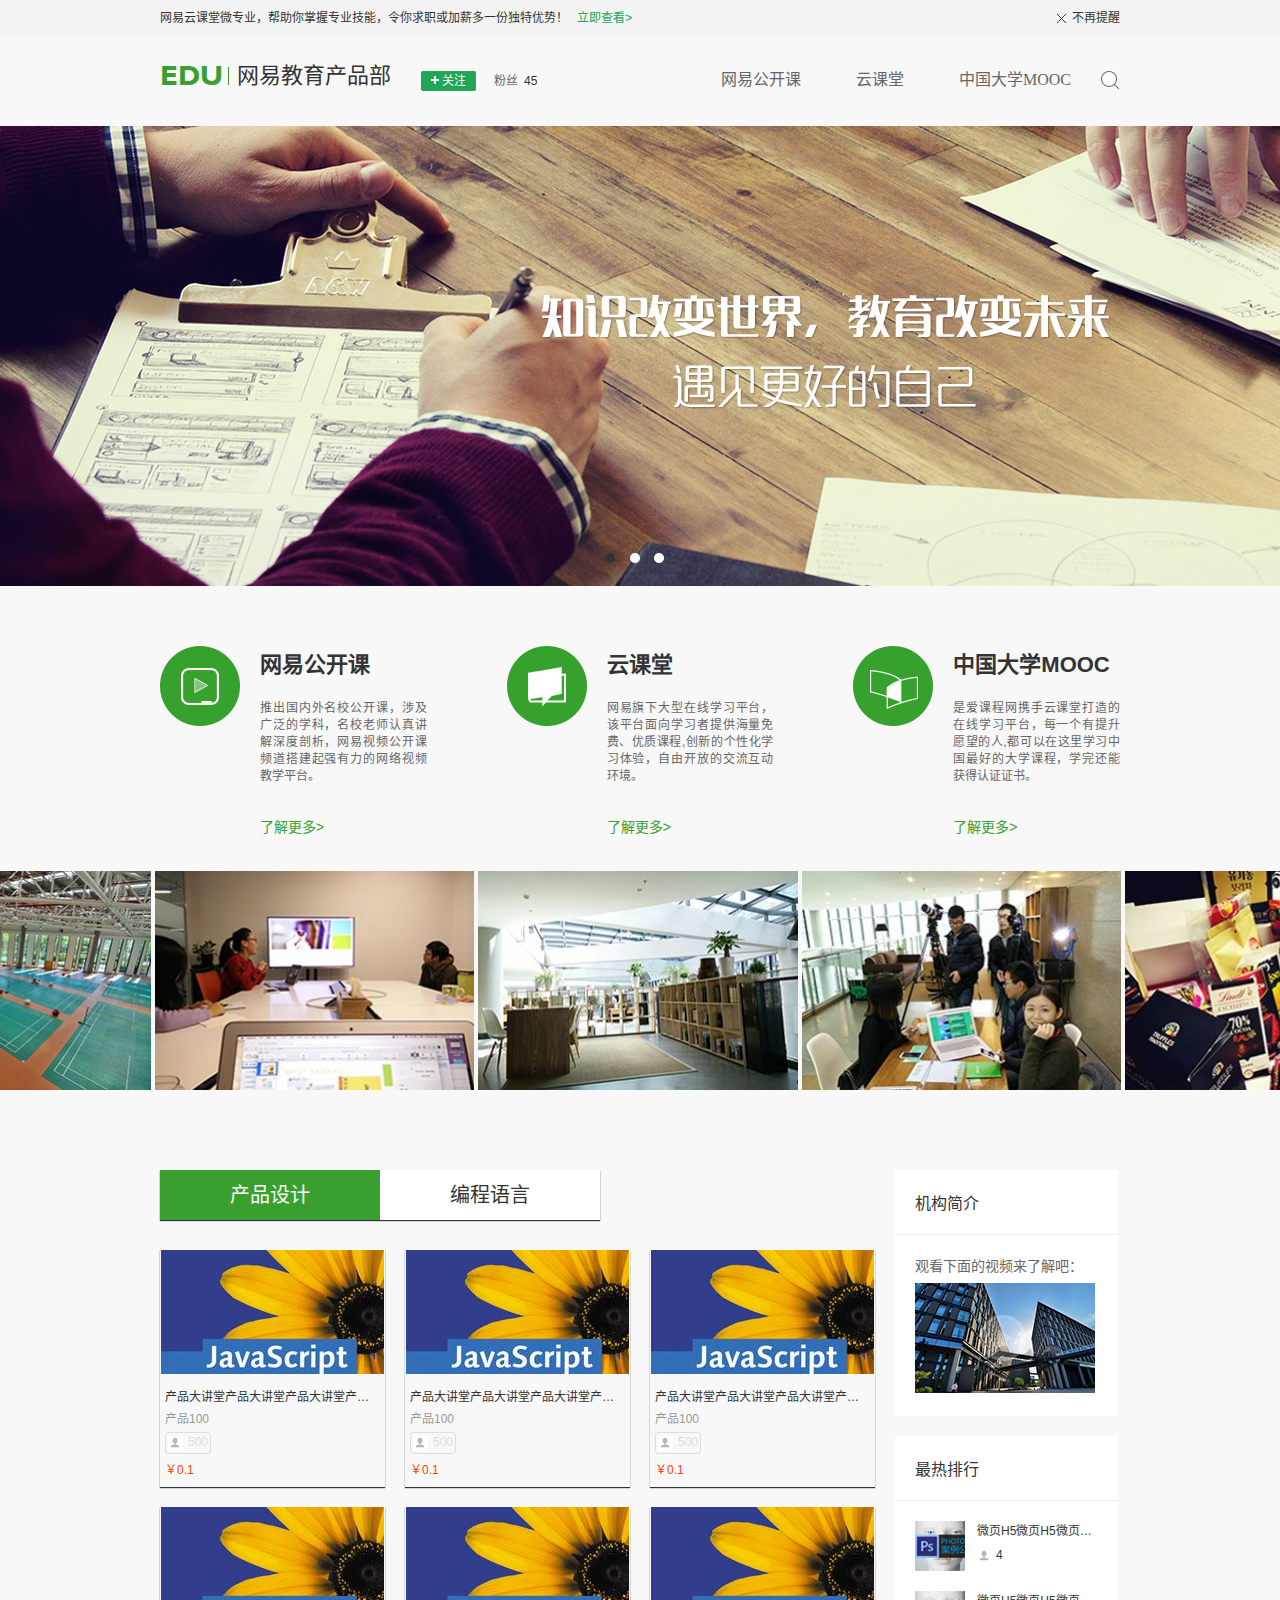
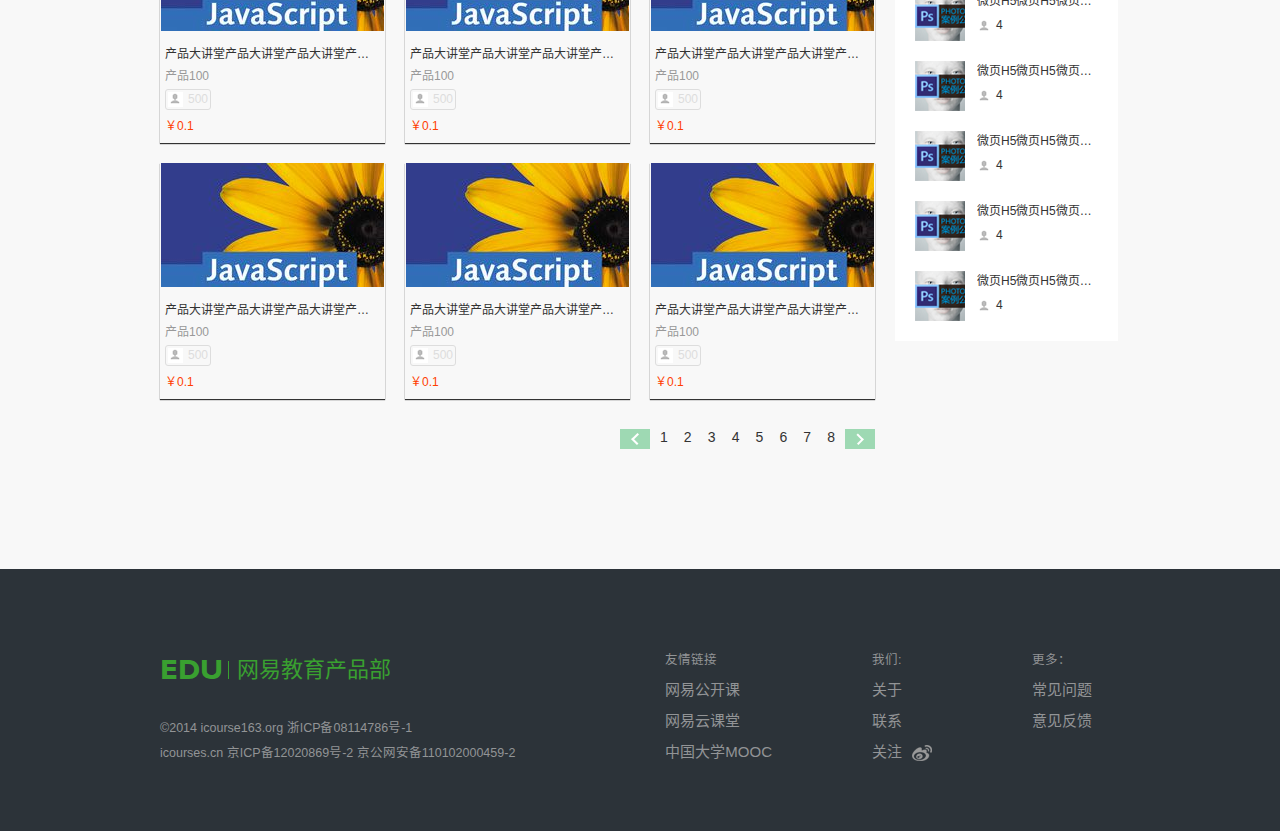
<file: index.html>
<!DOCTYPE html>
<html lang="zh-CN">
<head>
    <meta charset="UTF-8">
    <title>EDU 网易教育产品部</title>
    <meta name="keywords" content="在线教育，云课堂，MOOC，网易公开课，产品设计，编程语言">
    <meta name="description" content="云课堂是网易公司研发的一款大型在线教育平台服务，该平台面向学习者提供海量免费、优质课程，创新
    的个性化学习体验， 自由开放的交流互动环境。继网易公开课后，云课堂是网易公司在教育领域的又一重量级产品。">
    <link rel="stylesheet" href="css/reset.css">
    <link rel="stylesheet" href="css/index.css">

    <script src="js/CookieUtil.js"></script>
</head>
<body>
    <div class="container">
        <!-- 通知栏 -->
        <div class="notice">
            <div class="contWidth">
                <span>网易云课堂微专业，帮助你掌握专业技能，令你求职或加薪多一份独特优势！</span>
                <span><a href="#">立即查看</a></span>
                <span class="close">不再提醒</span>
            </div>
        </div>

        <!-- header -->
        <header class="cf">
            <!-- logo -->
            <div class="logo">
                <h1>
                    <span class="logo-en">EDU</span>
                    <span class="logo-bar"></span>
                    <span class="logo-cn">网易教育产品部</span>
                </h1>
            </div>
            <!-- 关注&取消关注 -->
            <div class="follow">
                <span class="followed">关注</span>
                <!--<span class="followed" style="display: none">关注</span>-->

                <span class="unfollowed">
                <!--<span class="unfollowed" style="display: none">-->
                    <span class="unfollowed-focus">已关注</span>
                    <span class="unfollowed-bar">|</span>
                    <span class="unfollowed-cancel">取消</span>
                </span>
                <span class="follow-num">45</span>
            </div>
            <!-- 课程导航 -->
            <nav class="nav">
                <ul class="cf">
                    <li><a href="http://open.163.com/" target="_blank">网易公开课</a></li>
                    <li><a href="http://study.163.com/" target="_blank">云课堂</a></li>
                    <li><a href="http://www.icourse163.org/" target="_blank">中国大学MOOC</a></li>
                    <li class="search"></li>
                </ul>
            </nav>
        </header>
        <!-- body部分 -->
        <div class="bd">
            <!-- 轮播图 -->
            <div id="slide">
                <ol class="slide-list">
                    <li class="slide-current">
                        <a href="http://open.163.com/" target="_blank"><img src="img/banner1.jpg" alt="网易公开课"></a>
                    </li>
                    <li>
                        <a href="http://study.163.com/" target="_blank"><img src="img/banner2.jpg" alt="云课堂"></a>
                    </li>
                    <li>
                        <a href="http://www.icourse163.org/" target="_blank"><img src="img/banner3.jpg" alt="中国大学MOOC"></a>
                    </li>
                </ol>
                <ol class="ctrl">
                    <li class="ctrl-current"></li>
                    <li></li>
                    <li></li>
                </ol>
            </div>
            <!-- 产品介绍 -->
            <div class="product">
                <div class="prod-row cf">
                    <div class="prod-info">
                        <img src="img/circle1.png" alt="公开课">
                        <div class="prod-content">
                            <h2>网易公开课</h2>
                            <p>
                                推出国内外名校公开课，涉及广泛的学科，名校老师认真讲解深度剖析，网易视频公开课频道搭建起强有力的网络视频教学平台。
                            </p>
                            <a href=http://open.163.com/" target="_blank">了解更多></a>
                        </div>
                    </div>
                    <div class="prod-info">
                        <img src="img/circle2.png" alt="云课堂">
                        <div class="prod-content">
                            <h2>云课堂</h2>
                            <p>
                                网易旗下大型在线学习平台，该平台面向学习者提供海量免费、优质课程,创新的个性化学习体验，自由开放的交流互动环境。
                            </p>
                            <a href="http://study.163.com/" target="_blank">了解更多></a>
                        </div>
                    </div>
                    <div class="prod-info">
                        <img src="img/circle3.png" alt="MOOC">
                        <div class="prod-content">
                            <h2>中国大学MOOC</h2>
                            <p>
                                是爱课程网携手云课堂打造的在线学习平台，每一个有提升愿望的人,都可以在这里学习中国最好的大学课程，学完还能获得认证证书。
                            </p>
                            <a href="http://www.icourse163.org/" target="_blank">了解更多></a>
                        </div>
                    </div>
                </div>
            </div>
            <!-- 办公环境 -->
            <div class="office">
                <div class="officeWidth">
                    <img src="img/work-environment1.jpg" alt="办公环境">
                    <img src="img/work-environment2.jpg" alt="办公环境">
                    <img src="img/work-environment3.jpg" alt="办公环境">
                    <img src="img/work-environment4.jpg" alt="办公环境">
                    <img src="img/work-environment5.jpg" alt="办公环境">
                </div>
            </div>
            <!-- 课程和排行 -->
            <div class="courseRank cf">
                <div class="main">
                    <ul class="tab cf">
                        <li class="tab1">产品设计</li>
                        <li class="tab2">编程语言</li>
                    </ul>
                    <div class="course cf">
                        <div class="course-info">
                            <div class="course-img">
                                <img src="img/product-r4i1.jpg" alt="">
                            </div>
                            <div class="course-content">
                                <h4 class="crs-title limited">产品大讲堂产品大讲堂产品大讲堂产品大讲堂</h4>
                                <div class="crs-author">产品100</div>
                                <div class="crs-star">500</div>
                                <div class="crs-price">￥0.1</div>
                            </div>
                        </div>
                        <div class="course-info">
                            <div class="course-img">
                                <img src="img/product-r4i1.jpg" alt="">
                            </div>
                            <div class="course-content">
                                <h4 class="crs-title limited">产品大讲堂产品大讲堂产品大讲堂产品大讲堂</h4>
                                <div class="crs-author">产品100</div>
                                <div class="crs-star">500</div>
                                <div class="crs-price">￥0.1</div>
                            </div>
                        </div>
                        <div class="course-info">
                            <div class="course-img">
                                <img src="img/product-r4i1.jpg" alt="">
                            </div>
                            <div class="course-content">
                                <h4 class="crs-title limited">产品大讲堂产品大讲堂产品大讲堂产品大讲堂</h4>
                                <div class="crs-author">产品100</div>
                                <div class="crs-star">500</div>
                                <div class="crs-price">￥0.1</div>
                            </div>
                        </div>
                        <div class="course-info">
                            <div class="course-img">
                                <img src="img/product-r4i1.jpg" alt="">
                            </div>
                            <div class="course-content">
                                <h4 class="crs-title limited">产品大讲堂产品大讲堂产品大讲堂产品大讲堂</h4>
                                <div class="crs-author">产品100</div>
                                <div class="crs-star">500</div>
                                <div class="crs-price">￥0.1</div>
                            </div>
                        </div>
                        <div class="course-info">
                            <div class="course-img">
                                <img src="img/product-r4i1.jpg" alt="">
                            </div>
                            <div class="course-content">
                                <h4 class="crs-title limited">产品大讲堂产品大讲堂产品大讲堂产品大讲堂</h4>
                                <div class="crs-author">产品100</div>
                                <div class="crs-star">500</div>
                                <div class="crs-price">￥0.1</div>
                            </div>
                        </div>
                        <div class="course-info">
                            <div class="course-img">
                                <img src="img/product-r4i1.jpg" alt="">
                            </div>
                            <div class="course-content">
                                <h4 class="crs-title limited">产品大讲堂产品大讲堂产品大讲堂产品大讲堂</h4>
                                <div class="crs-author">产品100</div>
                                <div class="crs-star">500</div>
                                <div class="crs-price">￥0.1</div>
                            </div>
                        </div>
                        <div class="course-info">
                            <div class="course-img">
                                <img src="img/product-r4i1.jpg" alt="">
                            </div>
                            <div class="course-content">
                                <h4 class="crs-title limited">产品大讲堂产品大讲堂产品大讲堂产品大讲堂</h4>
                                <div class="crs-author">产品100</div>
                                <div class="crs-star">500</div>
                                <div class="crs-price">￥0.1</div>
                            </div>
                        </div>
                        <div class="course-info">
                            <div class="course-img">
                                <img src="img/product-r4i1.jpg" alt="">
                            </div>
                            <div class="course-content">
                                <h4 class="crs-title limited">产品大讲堂产品大讲堂产品大讲堂产品大讲堂</h4>
                                <div class="crs-author">产品100</div>
                                <div class="crs-star">500</div>
                                <div class="crs-price">￥0.1</div>
                            </div>
                        </div>
                        <div class="course-info">
                            <div class="course-img">
                                <img src="img/product-r4i1.jpg" alt="">
                            </div>
                            <div class="course-content">
                                <h4 class="crs-title limited">产品大讲堂产品大讲堂产品大讲堂产品大讲堂</h4>
                                <div class="crs-author">产品100</div>
                                <div class="crs-star">500</div>
                                <div class="crs-price">￥0.1</div>
                            </div>
                        </div>
                    </div>
                    <div class="page">
                        <span class="prev"></span>
                        <span>1</span>
                        <span>2</span>
                        <span>3</span>
                        <span>4</span>
                        <span>5</span>
                        <span>6</span>
                        <span>7</span>
                        <span>8</span>
                        <span class="next"></span>
                    </div>
                </div>
                <div class="side">
                    <div class="org-info">
                        <h2>机构简介</h2>
                        <div class="org-video">
                            <p>观看下面的视频来了解吧：</p>
                            <img src="img/video.jpg">
                            <span class="org-play"></span>
                        </div>

                    </div>
                    <div class="rank">
                        <h2>最热排行</h2>
                        <div class="rank-items">
                            <div class="rank-item cf">
                                <img class="item-face" src="img/hotface.png" alt="">
                                <div class="item-content">
                                    <p class="limited">微页H5微页H5微页H5微页H5</p>
                                    <span>4</span>
                                </div>
                            </div>
                            <div class="rank-item cf">
                                <img class="item-face" src="img/hotface.png" alt="">
                                <div class="item-content">
                                    <p class="limited">微页H5微页H5微页H5微页H5</p>
                                    <span>4</span>
                                </div>
                            </div>
                            <div class="rank-item cf">
                                <img class="item-face" src="img/hotface.png" alt="">
                                <div class="item-content">
                                    <p class="limited">微页H5微页H5微页H5微页H5</p>
                                    <span>4</span>
                                </div>
                            </div>
                            <div class="rank-item cf">
                                <img class="item-face" src="img/hotface.png" alt="">
                                <div class="item-content">
                                    <p class="limited">微页H5微页H5微页H5微页H5</p>
                                    <span>4</span>
                                </div>
                            </div>
                            <div class="rank-item cf">
                                <img class="item-face" src="img/hotface.png" alt="">
                                <div class="item-content">
                                    <p class="limited">微页H5微页H5微页H5微页H5</p>
                                    <span>4</span>
                                </div>
                            </div>
                            <div class="rank-item cf">
                                <img class="item-face" src="img/hotface.png" alt="">
                                <div class="item-content">
                                    <p class="limited">微页H5微页H5微页H5微页H5</p>
                                    <span>4</span>
                                </div>
                            </div>
                        </div>
                    </div>
                </div>
            </div>

        </div>
        <!-- footer -->
        <footer>
            <div class="footWidth">
                <div class="foot-logo">
                    <h1>
                        <span class="logo-en">EDU</span>
                        <span class="logo-bar"></span>
                        <span class="logo-cn">网易教育产品部</span>
                    </h1>
                    <div class="copyrght">
                        <div>&copy;2014 icourse163.org 浙ICP备08114786号-1</div>
                        <div>icourses.cn 京ICP备12020869号-2 京公网安备110102000459-2</div>
                    </div>
                </div>
                <div class="link">
                    <ul>
                        <li>友情链接</li>
                        <li><a href="http://open.163.com/" target="_blank">网易公开课</a></li>
                        <li><a href="http://study.163.com/" target="_blank">网易云课堂</a></li>
                        <li><a href="http://www.icourse163.org/" target="_blank">中国大学MOOC</a></li>
                    </ul>
                </div>
                <div class="aboutme">
                    <ul>
                        <li>我们:</li>
                        <li>关于</li>
                        <li>联系</li>
                        <li class="weibo">关注</li>
                    </ul>
                </div>
                <div class="more">
                    <ul>
                        <li>更多：</li>
                        <li>常见问题</li>
                        <li>意见反馈</li>
                    </ul>
                </div>
            </div>
        </footer>
    </div>
<!-- 登入窗口 -->
    <div id="modal" class="modal" style="display: none">
        <div class="mask"></div>
        <div class="login">
            <div class="title">登入网易云课堂</div>
            <div class="error">错误提示</div>
            <form id="form-login" action="http://study.163.com /webDev/login.htm" method="get">
                <input type="text" required="required" placeholder="账号">
                <input type="password" required="required" placeholder="密码">
                <button class="submit">登入</button>
                <span id="form-close"></span>
            </form>
        </div>
    </div>
<!-- 视频播放窗口 -->
    <div class="modal2">
        <div class="m2-mask"></div>
        <div class="m2-video">
            <h2>请观看下面的视频</h2>
            <video src="http://mov.bn.netease.com/open-movie/nos/mp4/2014/12/30/SADQ86F5S_shd.mp4" controls="controls">
                您的浏览器不支持 video 标签。
            </video>
            <span class="m2-video-close"></span>
        </div>
    </div>

    <script src="js/myutil.js"></script>
    <script>
        function showVideo() {
            var playBtn = document.querySelector('.org-play');
            var closeBtn = document.querySelector('.m2-video-close');
            var modal2 = document.querySelector('.modal2');

            EventUtil.addHandler(playBtn, 'click', function () {
                modal2.style.display = 'block';
            });
            EventUtil.addHandler(closeBtn, 'click', function () {
               modal2.style.display = 'none';
            })
        }
        showVideo();
    </script>

</body>
</html>
</file>
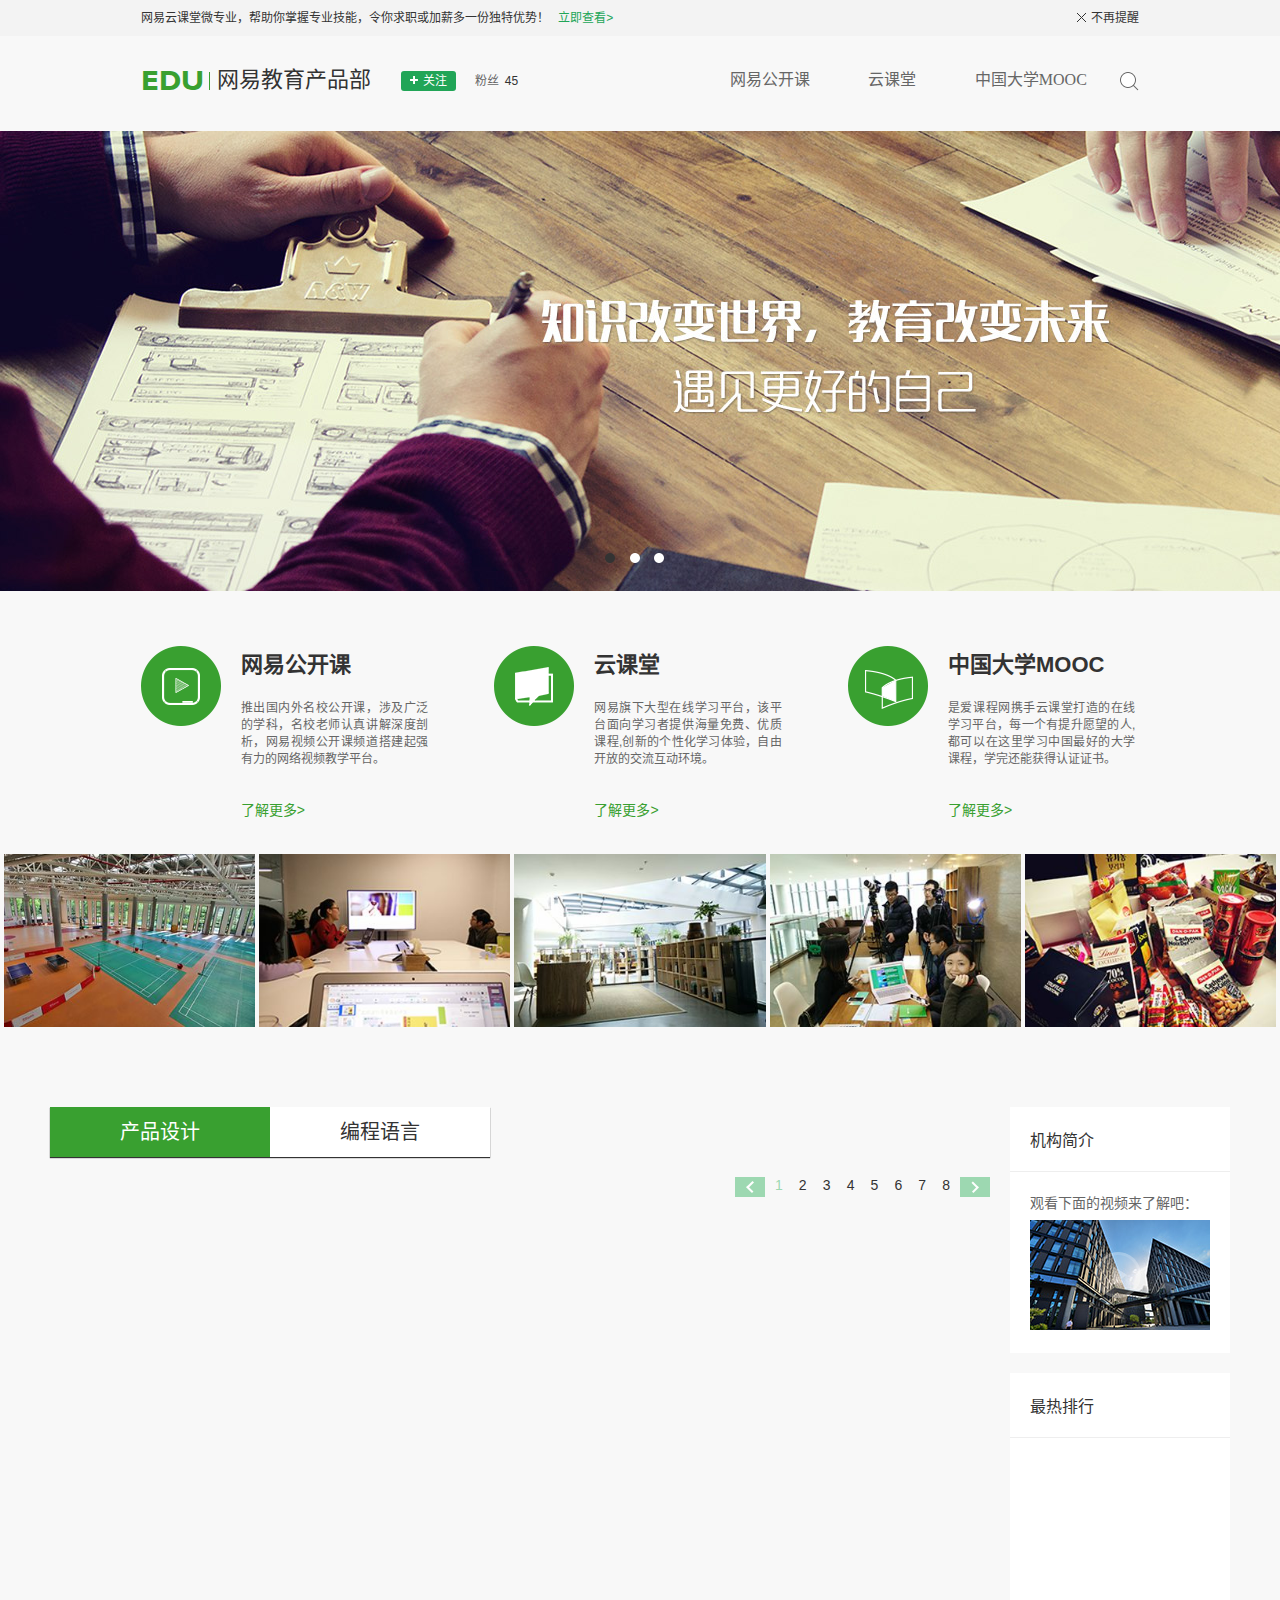
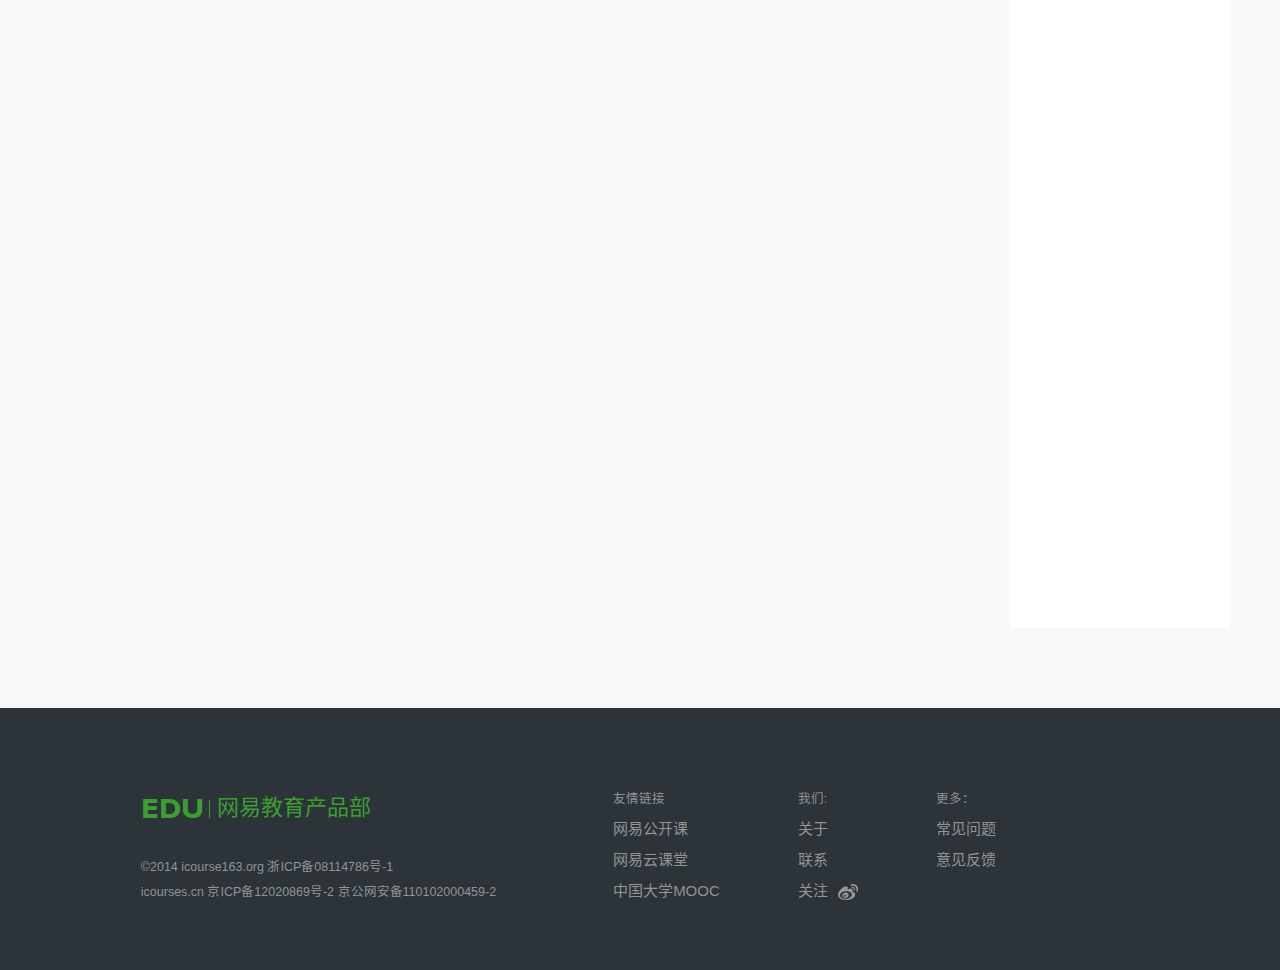
<file: rebuild/index.html>
<!DOCTYPE html>
<html lang="zh-CN">
<head>
    <meta charset="UTF-8">
    <title>EDU 网易教育产品部</title>
    <meta name="keywords" content="在线教育，云课堂，MOOC，网易公开课，产品设计，编程语言">
    <meta name="description" content="云课堂是网易公司研发的一款大型在线教育平台服务，该平台面向学习者提供海量免费、优质课程，创新
    的个性化学习体验， 自由开放的交流互动环境。继网易公开课后，云课堂是网易公司在教育领域的又一重量级产品。">
    <link rel="stylesheet" href="css/reset.css">
    <link rel="stylesheet" href="css/index.css">
</head>
<body>
    <div class="container">
        <!-- 顶部通知栏 -->
        <div id="top-bar">
            <div class="cont-width">
                <span>网易云课堂微专业，帮助你掌握专业技能，令你求职或加薪多一份独特优势！
                    <a href="http://study.163.com/smartSpec/intro.htm#/smartSpecIntro" target="_blank">立即查看&gt;</a>
                </span>
                <span class="top-bar-close">不再提醒</span>
            </div>
        </div>

        <!-- 头部 -->
        <header class="cont-width cf">
            <!-- logo -->
            <div class="logo float-l">
                <span class="logo-en">EDU</span>
                <span class="logo-bar"></span>
                <span class="logo-cn">网易教育产品部</span>
            </div>
            <!-- 关注 -->
            <div class="follow float-l">
                <span class="followed">关注</span>
            <span class="unfollowed">
                <span class="unfollowed-txt">已关注</span>
                <span class="unfollowed-bar">|</span>
                <span class="unfollowed-cancel">取消</span>
            </span>
                <span class="follow-num">45</span>
            </div>
            <!-- 导航 -->
            <nav class="float-r">
                <span><a href="http://open.163.com/" target="_blank">网易公开课</a></span>
                <span><a href="http://study.163.com/" target="_blank">云课堂</a></span>
                <span><a href="http://www.icourse163.org/" target="_blank">中国大学MOOC</a></span>
                <span class="nav-search"></span>
            </nav>
        </header>

        <!-- 轮播图 -->
        <div class="slide">
            <ul class="slide-list">
                <li class="slide-current">
                    <a href="http://open.163.com/" target="_blank"><img src="img/banner1.jpg" alt="网易公开课"></a>
                </li>
                <li>
                    <a href="http://study.163.com/" target="_blank"><img src="img/banner2.jpg" alt="云课堂"></a>
                </li>
                <li>
                    <a href="http://www.icourse163.org/" target="_blank"><img src="img/banner3.jpg" alt="中国大学MOOC"></a>
                </li>
            </ul>
            <ul class="ctrl">
                <li class="ctrl-current"></li>
                <li></li>
                <li></li>
            </ul>
        </div>

        <!-- 产品介绍 -->
        <div id="product" class="cont-width">
            <div class="prod-row cf">
                <div class="prod-info">
                    <span class="prod-open">公开课</span>
                    <div class="prod-content">
                        <h2>网易公开课</h2>
                        <p>
                            推出国内外名校公开课，涉及广泛的学科，名校老师认真讲解深度剖析，网易视频公开课频道搭建起强有力的网络视频教学平台。
                        </p>
                        <a href=http://open.163.com/" target="_blank">了解更多></a>
                    </div>
                </div>
                <div class="prod-info">
                    <span class="prod-yun">云课堂</span>
                    <div class="prod-content">
                        <h2>云课堂</h2>
                        <p>
                            网易旗下大型在线学习平台，该平台面向学习者提供海量免费、优质课程,创新的个性化学习体验，自由开放的交流互动环境。
                        </p>
                        <a href="http://study.163.com/" target="_blank">了解更多></a>
                    </div>
                </div>
                <div class="prod-info">
                    <span class="prod-mooc">mooc</span>
                    <div class="prod-content">
                        <h2 class="font-limited">中国大学MOOC</h2>
                        <p>
                            是爱课程网携手云课堂打造的在线学习平台，每一个有提升愿望的人,都可以在这里学习中国最好的大学课程，学完还能获得认证证书。
                        </p>
                        <a href="http://www.icourse163.org/" target="_blank">了解更多></a>
                    </div>
                </div>
            </div>
        </div>

        <!-- 办公环境 -->
        <div class="office">
            <div class="office-row cf">
                <img src="img/work-environment1.jpg" alt="办公环境">
                <img src="img/work-environment2.jpg" alt="办公环境">
                <img src="img/work-environment3.jpg" alt="办公环境">
                <img src="img/work-environment4.jpg" alt="办公环境">
                <img src="img/work-environment5.jpg" alt="办公环境">
            </div>
        </div>

        <!-- 课程和排行 -->
        <div class="courseRank cf">
            <!-- 课程 -->
            <div class="main float-l">
                <ul class="tab cf">
                    <li id="tab1" class="tab-current">产品设计</li>
                    <li id="tab2">编程语言</li>
                </ul>
                <ul id="course-list">

                </ul>
                <div id="course-page">
                    <i class="page-prev"></i>
                    <span class="page-current">1</span>
                    <span>2</span>
                    <span>3</span>
                    <span>4</span>
                    <span>5</span>
                    <span>6</span>
                    <span>7</span>
                    <span>8</span>
                    <i class="page-next"></i>
                </div>
            </div>

            <!-- 机构和排行 -->
            <div class="side float-l">
                <div class="org-info">
                    <h2>机构简介</h2>
                    <div class="org-video">
                        <p>观看下面的视频来了解吧：</p>
                        <img src="img/video.jpg">
                        <span class="org-play"></span>
                    </div>

                </div>
                <div class="rank">
                    <h2>最热排行</h2>
                    <div class="rank-items">
                        <ul id="rank-item">

                        </ul>
                    </div>
                </div>
            </div>
        </div>

        <!-- footer -->
        <footer>
            <div class="footer cont-width">
                <div class="footer-logo">
                    <h1>
                        <span class="logo-en">EDU</span>
                        <span class="logo-bar"></span>
                        <span class="logo-cn">网易教育产品部</span>
                    </h1>
                    <div class="copyrght">
                        <div>&copy;2014 icourse163.org 浙ICP备08114786号-1</div>
                        <div>icourses.cn 京ICP备12020869号-2 京公网安备110102000459-2</div>
                    </div>
                </div>
                <div class="link">
                    <ul>
                        <li>友情链接</li>
                        <li><a href="http://open.163.com/" target="_blank">网易公开课</a></li>
                        <li><a href="http://study.163.com/" target="_blank">网易云课堂</a></li>
                        <li><a href="http://www.icourse163.org/" target="_blank">中国大学MOOC</a></li>
                    </ul>
                </div>
                <div class="aboutme">
                    <ul>
                        <li>我们:</li>
                        <li>关于</li>
                        <li>联系</li>
                        <li class="weibo">关注</li>
                    </ul>
                </div>
                <div class="more">
                    <ul>
                        <li>更多：</li>
                        <li>常见问题</li>
                        <li>意见反馈</li>
                    </ul>
                </div>
            </div>
        </footer>
    </div>
    <!-- end of container-->




    <!-- 登入modal -->
    <div id="login-modal">
        <div class="mask"></div>
        <div class="login">
            <div class="title">登入网易云课堂</div>
            <div class="error">错误信息</div>
            <form id="form-login" action="http://study.163.com /webDev/login.htm" method="get">
                <input type="text" required="required" placeholder="账号">
                <div class="error2">错误信息</div>
                <input type="password" required="required" placeholder="密码">
                <button class="form-submit">登入</button>
                <span class="form-close"></span>
            </form>
        </div>
    </div>

    <!-- 视频modal -->
    <div class="modal2">
        <div class="m2-mask"></div>
        <div class="m2-video">
            <h2>请观看下面的视频</h2>
            <video src="http://mov.bn.netease.com/open-movie/nos/mp4/2014/12/30/SADQ86F5S_shd.mp4" controls="controls">
                您的浏览器不支持 video 标签。
            </video>
            <span class="m2-video-close"></span>
        </div>
    </div>



<script src="js/md5.js"></script>
<script src="js/util.js"></script>
<script src="js/index.js"></script>

</body>
</html>
</file>
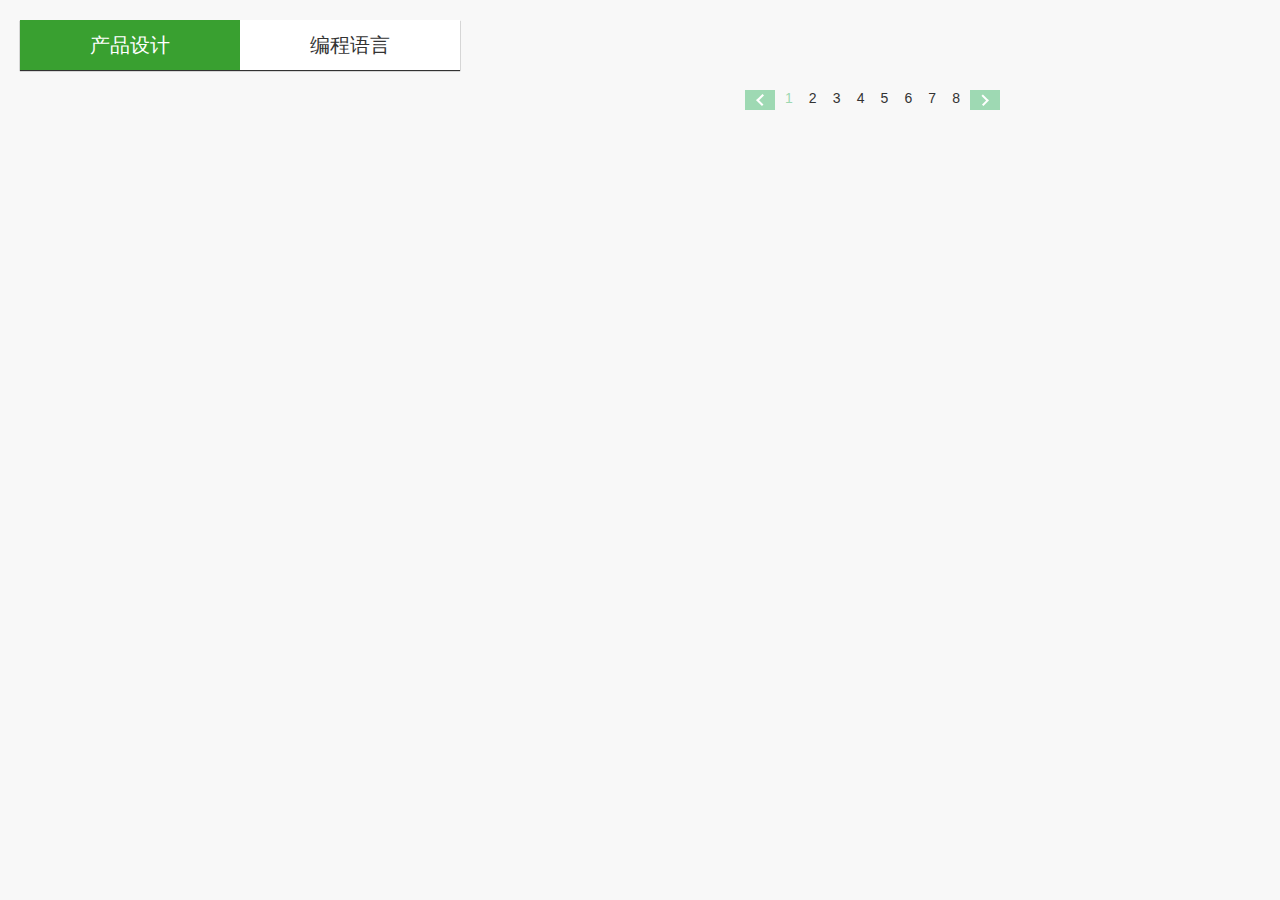
<file: course.html>
<!DOCTYPE html>
<html lang="en">
<head>
    <meta charset="UTF-8">
    <title>course</title>
    <link rel="stylesheet" href="css/reset.css">
    <style>
        .cf::after {
            content: "";
            display: block;
            clear: both;
        }
        .float-l {
            float: left;
        }
        .float-r {
            float: right;
        }
        .cont-width {
            width: 960px;
            margin: 0 auto;
        }


        .tab {
            width: 440px;
            text-align: center;
            margin-bottom: 20px;
            box-shadow: 0 1px 1px #333;
            cursor: pointer;
        }
        .tab li {
            float: left;
            font-size: 20px;
            width: 220px;
            height: 50px;
            line-height: 50px;
            color: #333;
            background-color: #fff;
        }
        .tab .tab-current {
            background-color: #39a030;
            color: #fff;
        }

        .main {
            width: 980px;
            margin: 20px;
        }

        .course-li {
            display: inline-block;
            margin: 0 20px 20px 0;
            position: relative;
            box-shadow: 0 1px 1px #333;
        }
        .course-info {
            height: 245px;
            width: 220px;
        }
        .course-info img {
            width: 220px;
            height: 124px;
        }

        .crs-content {
            padding: 10px 5px;
        }

        .crs-provider {
            margin-top: 8px;
            color: #999;
        }
        .crs-count {
            display: inline-block;
            border: 1px solid #ddd;
            border-radius: 3px;
            padding: 2px;
            margin: 8px 0;
            color: #ddd;
        }
        .crs-count::before {
            content: "";
            display: inline-block;
            background: url("./img/spritesheet.png") no-repeat -5px -229px;
            width: 15px;
            height: 15px;
            margin-right: 5px;
            vertical-align: middle;
        }
        .crs-price {
            color: #ff3f00;
        }
        .limited {
            text-overflow: ellipsis;
            overflow: hidden;
            white-space: nowrap;
        }

        /* hover样式 */
        .hover-div {
            box-shadow: 0 1px 1px #333;
            z-index: 50;
            position: absolute;
            top: 0;
            left: 0;
            box-sizing: border-box;
            width: 470px;
            height: 250px;
            overflow: hidden;
            padding-top: 20px;
            background-color: #fff;
        }
        .hover-inner img {
            width: 220px;
            height: 124px;
            float: left;
            margin: 0 15px 0 20px;
        }
        .hover-inner h3 {
            margin-right: 20px;
            font-size: 18px;
            color: #666;
        }

        .hover-inner div {
            margin-top: 5px;
        }
        .inner-study::before {
            content: "";
            display: inline-block;
            background: url("./img/spritesheet.png") no-repeat -5px -229px;
            width: 15px;
            height: 15px;
            margin-right: 5px;
            vertical-align: middle;
        }

        .hover-descript {
            background-color: #f8f8f8;
            padding: 20px;
            line-height: 27px;
        }

        /* page */
        #course-page {
            font-size: 14px;
            text-align: right;
            margin-bottom: 40px;
        }
        #course-page .page-current {
            color: #9dd8b1;
        }
        #course-page i,
        #course-page span {
            text-align: center;
            display: inline-block;
            width: 20px;
            height: 20px;
            cursor: pointer;
            vertical-align: middle;
        }
        #course-page span:hover {
            color: #fff;
            background-color: #9dd8b1;
        }
        #course-page .page-prev {
            background: url("./img/rect-lf.png");
            width: 30px;
            height: 20px;
        }
        #course-page .page-next {
            background: url("./img/rect-rt.png");
            width: 30px;
            height: 20px;
        }
    </style>
</head>
<body>
    <div class="main">
        <ul class="tab cf">
            <li id="tab1" class="tab-current">产品设计</li>
            <li id="tab2">编程语言</li>
        </ul>
        <ul id="course-list">

        </ul>
        <div id="course-page">
            <i class="page-prev"></i>
            <span class="page-current">1</span>
            <span>2</span>
            <span>3</span>
            <span>4</span>
            <span>5</span>
            <span>6</span>
            <span>7</span>
            <span>8</span>
            <i class="page-next"></i>
        </div>
    </div>

    <script src="js/myutil.js"></script>
    <script>
        /**
         *课程列表
         * @param nowNum 当前页码
         * @param typeNum tab选项卡的种类
         */
        function courseList(nowNum, typeNum) {
//            服务器返回的筛选类型（10：产品设计；20：编程语言），如果没传入typeNum默认取10
            typeNum = typeNum || 10;
//            typeNum = typeNum || 20;
//            定义ajax请求成功后的callback函数
            var createList = function (xhr) {
                var data = JSON.parse(xhr.responseText);
                var parentUl = document.getElementById('course-list');
//                先清空原来course-list下的内容
                parentUl.innerHTML = '';
//                生成新的课程内容
                for (var i = 0; i < data.list.length; i++) {
//                    课程列表简介
                    var newLi = document.createElement('li');
                    var newDiv = document.createElement('div');
                    var newInner = document.createElement('div');
                    var newImg = document.createElement('img');
                    var newH4 = document.createElement('h4');
                    var newProvider = document.createElement('div');
                    var newLearnerCount = document.createElement('div');
                    var newPrice = document.createElement('div');

                    newLi.className = 'course-li';
                    newDiv.className = 'course-info';
                    newImg.src = data.list[i]. middlePhotoUrl;
                    newH4.innerHTML = data.list[i].name;
                    newH4.className = 'limited';
                    newProvider.innerHTML = data.list[i].provider;
                    newProvider.className = 'crs-provider';
                    newLearnerCount.innerHTML = data.list[i].learnerCount;
                    newLearnerCount.className = 'crs-count';
                    newPrice.innerHTML = data.list[i].price == 0 ? '免费' : '￥' + data.list[i].price;
                    newPrice.className = 'crs-price';
                    newInner.className = 'crs-content';

                    newInner.appendChild(newH4);
                    newInner.appendChild(newProvider);
                    newInner.appendChild(newLearnerCount);
                    newInner.appendChild(newPrice);
                    newDiv.appendChild(newImg);
                    newDiv.appendChild(newInner);
                    newLi.appendChild(newDiv);
//                    将动态生成的所有元素添加到ul上
                    parentUl.appendChild(newLi);

//                  课程列表详情
                    var hoverDiv = document.createElement('div');
                    var hoverInner = document.createElement('div');
                    var innerImg = document.createElement('img');
                    var innerH3 = document.createElement('h3');
                    var innerStudy = document.createElement('div');
                    var innerAuthor = document.createElement('div');
                    var innerClass = document.createElement('div');
                    var outerP = document.createElement('p');

                    hoverDiv.className = 'hover-div';
                    hoverInner.className = 'hover-inner cf';
                    innerImg.src = data.list[i].middlePhotoUrl;
                    innerH3.innerHTML = data.list[i].name;
                    innerH3.className = 'limited';
                    innerStudy.className = 'inner-study';
                    innerStudy.innerHTML = data.list[i].learnerCount + '人在学';
                    innerAuthor.innerHTML = '发布者&nbsp;:&nbsp;' + data.list[i].provider;
                    innerClass.innerHTML = '分类&nbsp;:&nbsp;' + data.list[i].categoryName;
                    outerP.className = 'hover-descript';
                    outerP.innerHTML = data.list[i].description;

                    hoverInner.appendChild(innerImg);
                    hoverInner.appendChild(innerH3);
                    hoverInner.appendChild(innerStudy);
                    hoverInner.appendChild(innerAuthor);
                    hoverInner.appendChild(innerClass);
                    hoverDiv.appendChild(hoverInner);
                    hoverDiv.appendChild(outerP);
                    newLi.appendChild(hoverDiv);

//                    默认情况下课程详情列表
                    hoverDiv.style.display = 'none';
//                    hoverDiv.style.display = 'block';
//                    newDiv.style.display = 'none';
                }
//                定义获取相同className函数
                function getClassName (ele,cls) {
                    var elem = ele.getElementsByTagName("*");
                    var arr = [];
                    for (var i = 0; i < elem.length; i++) {
                        if (elem[i].className == cls) {
                            arr.push(elem[i])
                        }
                    }
                    return arr;
                }

                var showCourse = function () {
//                    获取课程列表li下的第一个div
//                    var showElem = getClassName(parentUl, 'course-info');
                    var showElem = document.getElementsByClassName('course-info');
//                    var hideElem = getClassName(parentUl, 'hover-div');
                    var hideElem = document.getElementsByClassName('hover-div');



                    for (var i = 0; i < showElem.length; i++) {
                        showElem[i].index = i;
                        showElem[i].onmouseover = function () {
                            for (var j = 0; j < showElem.length; j++) {
                                hideElem[j].style.display = 'none';
                            }
                            hideElem[this.index].style.display = 'block';
                        };
                    }
                };
                var hideCourse = function () {
//                    var hideElem = getClassName(parentUl, 'hover-div');
                    var hideElem = document.getElementsByClassName('hover-div');

                    for (var i = 0; i < hideElem.length; i++) {
                        hideElem[i].onmouseout = function () {
                            this.style.display = 'none';
                        };

                    }
                };
                showCourse();
                hideCourse();
            };

            var option = {
                url: 'http://study.163.com/webDev/couresByCategory.htm',
                data: {
                    pageNo: nowNum,
                    psize: 20,
                    type: typeNum
                },
                callback: createList
            };

            AjaxUtil.ajax(option);
        }
        courseList(1);
//        courseList(2);


        function changeCourse() {
            var designBtn = document.querySelector('#tab1');
            var codeBtn = document.querySelector('#tab2');
            
            EventUtil.addHandler(designBtn, 'click', function () {
                designBtn.className = 'tab-current';
                codeBtn.className = '';
                courseList(1, 10);
            });

            EventUtil.addHandler(codeBtn, 'click', function () {
                designBtn.className = '';
                codeBtn.className = 'tab-current';
                courseList(1, 20);
            })
        }
        changeCourse();
//

        function changePage() {
            var coursePage = document.getElementById('course-page');
            var pageBtn = coursePage.getElementsByTagName('span');
            var prevBtn = coursePage.querySelector('.page-prev');
            var nextBtn = coursePage.querySelector('.page-next');
            var curPage = 0;

            for (var i = 0; i< pageBtn.length; i++) {
                pageBtn[i].index = i;
                pageBtn[i].onclick = function () {
                    for (var j = 0; j < pageBtn.length; j++) {
                        pageBtn[j].className = '';
                    }
                    this.className = 'page-current';
                    curPage = this.index;
                    courseList(curPage + 1);
                    console.log(curPage);
                };

                prevBtn.onclick = function () {
                    if (curPage < 1) {
                        return;
                    } else {
                        curPage = curPage - 1;
                        for (var j = 0; j < pageBtn.length; j++) {
                            pageBtn[j].className = '';
                        }
                        pageBtn[curPage].className = 'page-current';
                        courseList(curPage + 1);
                    }
                };

                nextBtn.onclick = function () {
                    if (curPage > 6) {
                        return;
                    } else {
                        curPage = curPage + 1;
                        for (var j = 0; j < pageBtn.length; j++) {
                            pageBtn[j].className = '';
                        }
                        pageBtn[curPage].className = 'page-current';
                        courseList(curPage + 1);
                    }
                }
            }

        }

        changePage();





    </script>

</body>
</html>
</file>
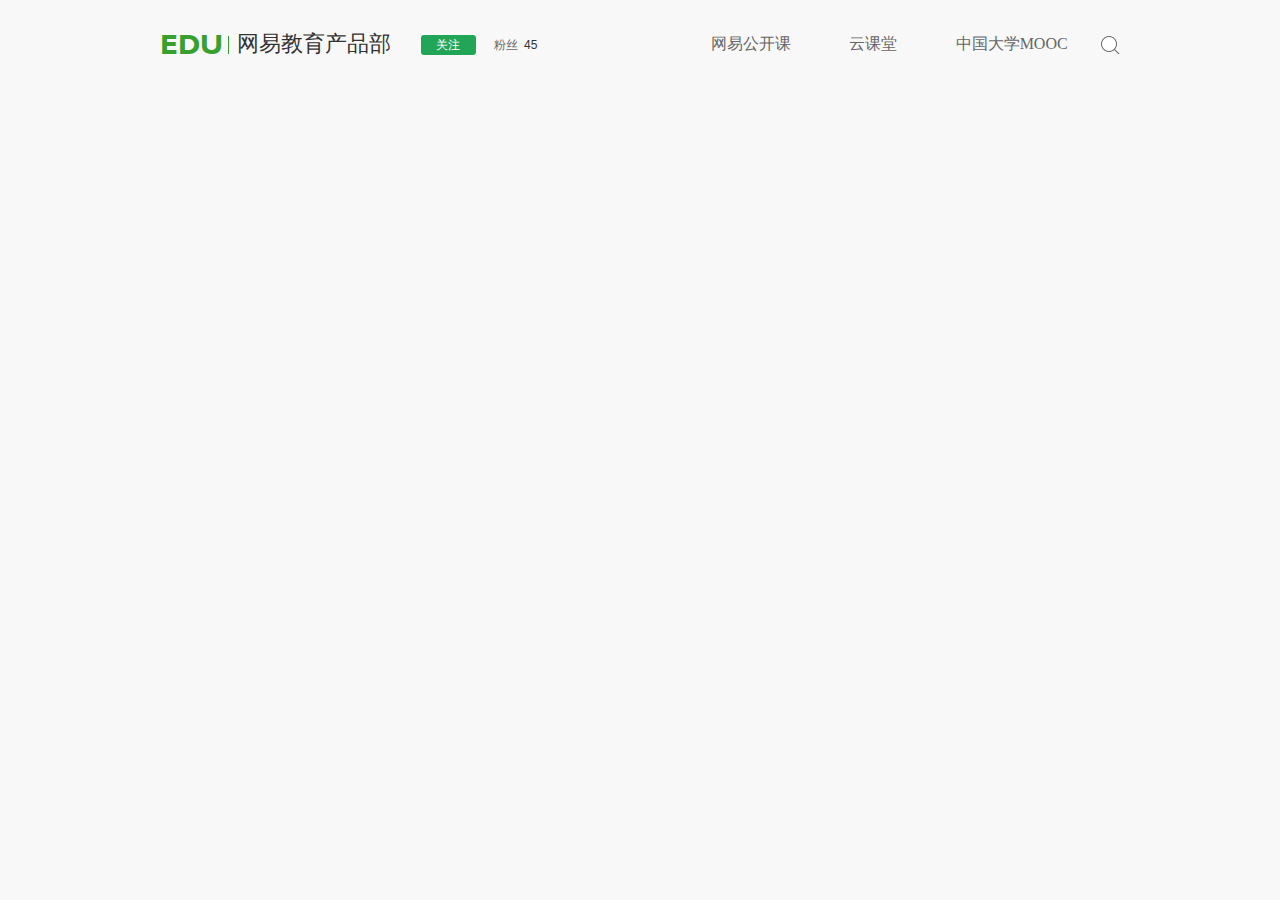
<file: header.html>
<!DOCTYPE html>
<html lang="en">
<head>
    <meta charset="UTF-8">
    <title>header</title>
    <link rel="stylesheet" href="./css/reset.css">
    <style>
        .cf::after {
            content: "";
            display: block;
            clear: both;
        }
        .float-l {
            float: left;
        }
        .float-r {
            float: right;
        }
        .cont-width {
            width: 960px;
            margin: 0 auto;
        }
        @font-face {
            font-family: "GillSansMT";
            src: url("./font/GillSansMT.ttf");
        }

        /* header */
        header {
            height: 90px;
            line-height: 90px;
        }
        .logo {
            margin-right: 30px;
            margin-top: 5px;
        }
        .logo-en {
            font: 28px "GillSansMT";
            color: #39a030;
        }
        .logo-bar {
            background: url("./img/spritesheet.png") no-repeat -5px -254px;
            width: 1px;
            height: 18px;
            display: inline-block;
            margin: 0 4px 0 2px;
        }
        .logo-cn {
            font: 22px "Hiragino Sans GB";
            vertical-align: 10%;
        }

        .followed {
            background-color: #21a557;
            color: #fff;
            /*display: none;*/
            display: inline-block;
            text-align: center;
            width: 55px;
            height: 20px;
            line-height: 20px;
            border-radius: 3px;
            cursor: pointer;
        }
        .followed:hover {
            background-color: #2fb556;
        }

        .unfollowed {
            text-align: center;
            display: none;
            /*display: inline-block;*/
            background-color: #f8f8f8;
            border: 1px solid #efefef;
            border-radius: 3px;
            width: 107px;
            height: 20px;
            line-height: 20px;
        }
        .unfollowed:hover {
            background-color: #fff;
        }
        .unfollowed::before {
            content: "";
            display: inline-block;
            background: url("./img/spritesheet.png") no-repeat -5px -340px;
            width: 11px;
            height: 9px;
            margin-right: 2px;
        }
        .unfollowed-bar {
            color: #ccc;
            margin: 0 4px 0 5px;
        }
        .unfollowed-cancel {
            color: #999;
            cursor: pointer;
        }
        .unfollowed-cancel:hover {
            color: #21a557;
            text-decoration: underline;
        }

        .follow-num {
            margin-left: 15px;
        }
        .follow-num::before {
            content: "粉丝";
            display: inline-block;
            color: #666;
            margin-right: 6px;
        }

        nav a {
            font: 16px "Hiragino Sans GB";
            color: #666;
            margin-left: 55px;
        }
        nav a:hover {
            color: #39a030;
        }
        .nav-search {
            background: url("./img/spritesheet.png") no-repeat -5px -282px;
            width: 19px;
            height: 19px;
            cursor: pointer;
            display: inline-block;
            margin-left: 30px;
            vertical-align: middle;
        }
        .nav-search:hover {
            background-position: -5px -311px;
        }


        /* modal */
        .mask {
            width: 100%;
            height: 100%;
            position: fixed;
            background-color: #000;
            opacity: 0.8;
            filter: alpha(opacity=80);
            top: 0;
            left: 0;
        }
        .login {
            box-sizing: border-box;
            width: 390px;
            height: 290px;
            position: fixed;
            left: 50%;
            top: 50%;
            padding: 30px 52px 40px 40px;
            margin-left: -195px;
            margin-top: -145px;
            background-color: #fff;
        }
        .title {
            font-size: 18px;
        }
        .error {
            line-height: 22px;
            visibility: hidden;
            color: #f00;
        }
        .login input {
            width: 293px;
            height: 45px;
            border: 1px solid #dfdfdf;
            font-size: 16px;
            padding-left: 9px;
            margin-bottom: 16px;
            box-sizing: border-box;
        }
        .login button {
            width: 293px;
            height: 45px;
            color: #fff;
            text-align: center;
            background-color: #24ac46;
            border: none;
            margin-top: 14px;
            font-size: 16px;
        }
        .login span {
            position: absolute;
            background: url("./img/close2.png") no-repeat;
            width: 23px;
            height: 22px;
            top: 2px;
            right: 3px;
            cursor: pointer;
        }

    </style>
</head>
<body>
    <header class="cont-width cf">
        <div class="logo float-l">
            <span class="logo-en">EDU</span>
            <span class="logo-bar"></span>
            <span class="logo-cn">网易教育产品部</span>
        </div>

        <div class="follow float-l">
            <span class="followed">关注</span>
            <span class="unfollowed">
                <span class="unfollowed-txt">已关注</span>
                <span class="unfollowed-bar">|</span>
                <span class="unfollowed-cancel">取消</span>
            </span>
            <span class="follow-num">45</span>
        </div>
        <nav class="float-r">
            <span><a href="http://open.163.com/" target="_blank">网易公开课</a></span>
            <span><a href="http://study.163.com/" target="_blank">云课堂</a></span>
            <span><a href="http://www.icourse163.org/" target="_blank">中国大学MOOC</a></span>
            <span class="nav-search"></span>
        </nav>
    </header>

    <div class="modal" style="display: none">
        <div class="mask"></div>
        <div class="login">
            <div class="title">登入网易云课堂</div>
            <div class="error"></div>
            <form id="form-login" action="http://study.163.com /webDev/login.htm" method="get">
                <input type="text" required="required" placeholder="账号">
                <input type="password" required="required" placeholder="密码">
                <button class="form-submit">登入</button>
                <span class="form-close"></span>
            </form>
        </div>
    </div>

    <script src="js/md5.js"></script>
    <script src="js/myutil.js"></script>
    <script>
        function login() {
            var followedBtn = document.querySelector('.followed');
            var modal = document.querySelector('.modal');
            var unfollowedBtn = document.querySelector('.unfollowed');
            var followNum = document.querySelector('.follow-num');
            var submitBtn = document.querySelector('.form-submit');
            var userName = document.getElementById('form-login').getElementsByTagName('input')[0];
            var passWord = document.getElementById('form-login').getElementsByTagName('input')[1];
            var closeBtn = document.querySelector('.form-close');
            var cancelBtn = document.querySelector('.unfollowed-cancel');
            var error = document.querySelector('.error');

// 如果有followSuc的cookie，直接显示已关注面板
            if (CookieUtil.get('followSuc')) {
                followSuc();
            }

// 定义关注成功函数，隐藏modal、关注面板，显示已关注面板及关注数+1
            function followSuc() {
                modal.style.display = 'none';
                followedBtn.style.display = 'none';
                unfollowedBtn.style.display = 'inline-block';
                followNum.innerHTML = parseInt(followNum.innerHTML) + 1;
            }
//关注按钮click事件
            EventUtil.addHandler(followedBtn, 'click', function () {
                if (!CookieUtil.get('loginSuc')) {
                    modal.style.display = 'block';
                } else {

                    var option= {
                        url: 'http://study.163.com/webDev/attention.htm',
                        callback: function (xhr) {
//                        如果关注按钮的请求返回1，同时存在loginSuc的cookie，那么设置新的cookie，执行followSuc()
                            if (xhr.responseText == 1) {
                                    CookieUtil.set('followSuc', true);
                                    followSuc();
                                }
                            }
                        }
                    }
                AjaxUtil.ajax(option);
                });
//                var option= {
//                    url: 'http://study.163.com/webDev/attention.htm',
//                    callback: function (xhr) {
////                        如果关注按钮的请求返回1，同时存在loginSuc的cookie，那么设置新的cookie，执行followSuc()
//                        if (xhr.responseText == 1) {
//                            if (CookieUtil.get('loginSuc')) {
//                                CookieUtil.set('followSuc', true);
//                                followSuc();
//                            } else {
//                                modal.style.display = 'block';
//                            }
//                        }
//                    }
//                };

//            });

//提交按钮click事件
            EventUtil.addHandler(submitBtn, 'click', function (e) {
                var event = e || event;
                var option = {
                    url: "http://study.163.com/webDev/login.htm",
                    data: {
                        userName: hex_md5(userName.value),
                        password: hex_md5(passWord.value)
                    },
                    callback: function (xhr) {
                        if (xhr.responseText == 1) {
                            CookieUtil.set('loginSuc', true);
                            CookieUtil.set('followSuc', true);
                            followSuc();
                        } else if (xhr.responseText == 0) {
                            error.style.visibility = 'visible';
                            error.innerHTML = '匹配用户名密码失败';
                        }
                    }
                };
//                console.log(option.data.userName);
//                console.log(option.data.password);
                AjaxUtil.ajax(option);
                event.preventDefault();
            });

// 关闭按钮click事件
            EventUtil.addHandler(closeBtn, 'click', function () {
                modal.style.display = 'none';
            });
//取消按钮click事件
            EventUtil.addHandler(cancelBtn, 'click', function () {
                followedBtn.style.display = 'inline-block';
                unfollowedBtn.style.display = 'none';
                followNum.innerHTML = parseInt(followNum.innerHTML) - 1;
            });
        }

        login();

    </script>
</body>
</html>
</file>
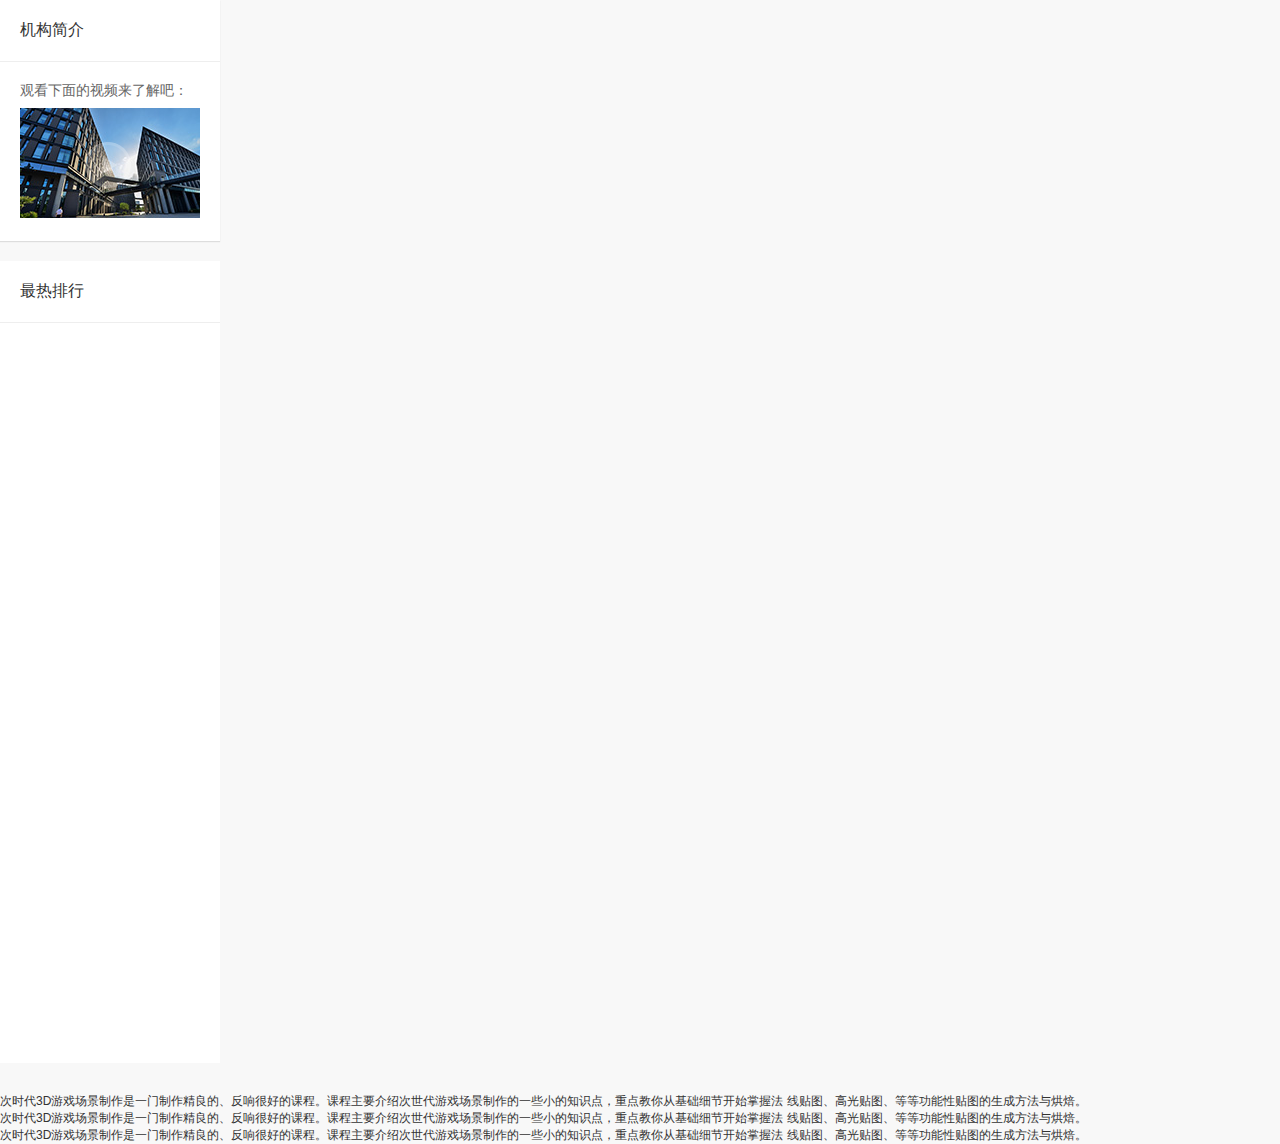
<file: hotrank.html>
<!DOCTYPE html>
<html lang="en">
<head>
    <meta charset="UTF-8">
    <title>hotrank</title>
    <style>
        .side {
            /*float: left;*/
            width: 220px;
        }

        .org-info {
            background-color: #fff;
            margin-bottom: 20px;

        }
        .org-info:hover {
            box-shadow: 0 1px 1px #ddd;
        }
        .org-info h2 {
            font-size: 16px;
            padding: 20px;
            border-bottom: 1px solid #eee;
        }
        .org-video {
            position: relative;
            padding: 20px;
        }
        .org-video p {
            font-size: 14px;
            color: #666;
            margin-bottom: 8px;
        }

        .org-play {
            position: absolute;
            background: url("./img/play.png") no-repeat;
            width: 46px;
            height: 46px;
            top: 80px;
            left: 85px;
            opacity: .5;
            filter: alpha(opacity=50);
            cursor: pointer;
        }
        .org-video span:hover {
            opacity: 1;
            filter: alpha(opacity=100);
        }

        /* 排行榜 */
        .rank {
            background-color: #fff;

        }
        .rank:hover {
            box-shadow: 0 1px 1px #ddd;
        }
        .rank h2 {
            font-size: 16px;
            padding: 20px;
            border-bottom: 1px solid #eee;
        }
        .rank-items {
            height: 720px;
            overflow: hidden;
            padding: 0 20px 20px;
        }
        #rank-item li{
            margin-top: 20px;
        }
        #rank-item img {
            float: left;
            margin-right: 12px;
        }
        #rank-item div {
            overflow: hidden;
            margin-bottom: 10px;
        }
        .rank-item-title {
            width: 120px;
            font-size: 14px;
            color: #333333;
            overflow: hidden;
            white-space: nowrap;
            text-overflow:ellipsis;
        }

        .rank-item-user::before {
            content: "";
            display: inline-block;
            background: url("./img/spritesheet.png") no-repeat -5px -229px;
            width: 15px;
            height: 15px;
            vertical-align: middle;
            margin-right: 4px;
        }
    </style>
    <link rel="stylesheet" href="css/reset.css">
</head>
<body>
<div class="cf" style="margin-bottom: 30px">
    <div class="side">
        <div class="org-info">
            <h2>机构简介</h2>
            <div class="org-video">
                <p>观看下面的视频来了解吧：</p>
                <img src="img/video.jpg">
                <span class="org-play"></span>
            </div>

        </div>
        <div class="rank">
            <h2>最热排行</h2>
            <div class="rank-items">
                <ul id="rank-item">

                </ul>
            </div>
        </div>
    </div>
</div>

<p>次时代3D游戏场景制作是一门制作精良的、反响很好的课程。课程主要介绍次世代游戏场景制作的一些小的知识点，重点教你从基础细节开始掌握法
    线贴图、高光贴图、等等功能性贴图的生成方法与烘焙。</p>
<p>次时代3D游戏场景制作是一门制作精良的、反响很好的课程。课程主要介绍次世代游戏场景制作的一些小的知识点，重点教你从基础细节开始掌握法
    线贴图、高光贴图、等等功能性贴图的生成方法与烘焙。</p>
<p>次时代3D游戏场景制作是一门制作精良的、反响很好的课程。课程主要介绍次世代游戏场景制作的一些小的知识点，重点教你从基础细节开始掌握法
    线贴图、高光贴图、等等功能性贴图的生成方法与烘焙。</p>
<script src="js/myutil.js"></script>
<script>
    function hotRank() {
        var elem = document.getElementById('rank-item');
        var hostList = function (xhr) {
            var data = JSON.parse(xhr.responseText);
            for (var i = 0; i< data.length; i++) {
                var newLi = document.createElement('li');
                var newImg = document.createElement('img');
                var newTitle = document.createElement('div');
                var newUser = document.createElement('div');
                newLi.className = 'cf';
                newImg.src = data[i].smallPhotoUrl;
                newImg.width = 50;
                newImg.height =50;
                newTitle.innerHTML = data[i].name;
                newTitle.className = 'rank-item-title';
                newUser.innerHTML = data[i].learnerCount;
                newUser.className = 'rank-item-user';
                newLi.appendChild(newImg);
                newLi.appendChild(newTitle);
                newLi.appendChild(newUser);
                elem.appendChild(newLi);
            }
            rollUpdate();
        };

        var option = {
            url: 'http://study.163.com/webDev/hotcouresByCategory.htm',
            callback: hostList
        };

        AjaxUtil.ajax(option);
        function rollUpdate() {
            var step = function () {
                elem.insertBefore(elem.firstChild, elem.lastChild);
            };
            setInterval(step, 5000);
        }
    }
    hotRank();
</script>
</body>
</html>
</file>
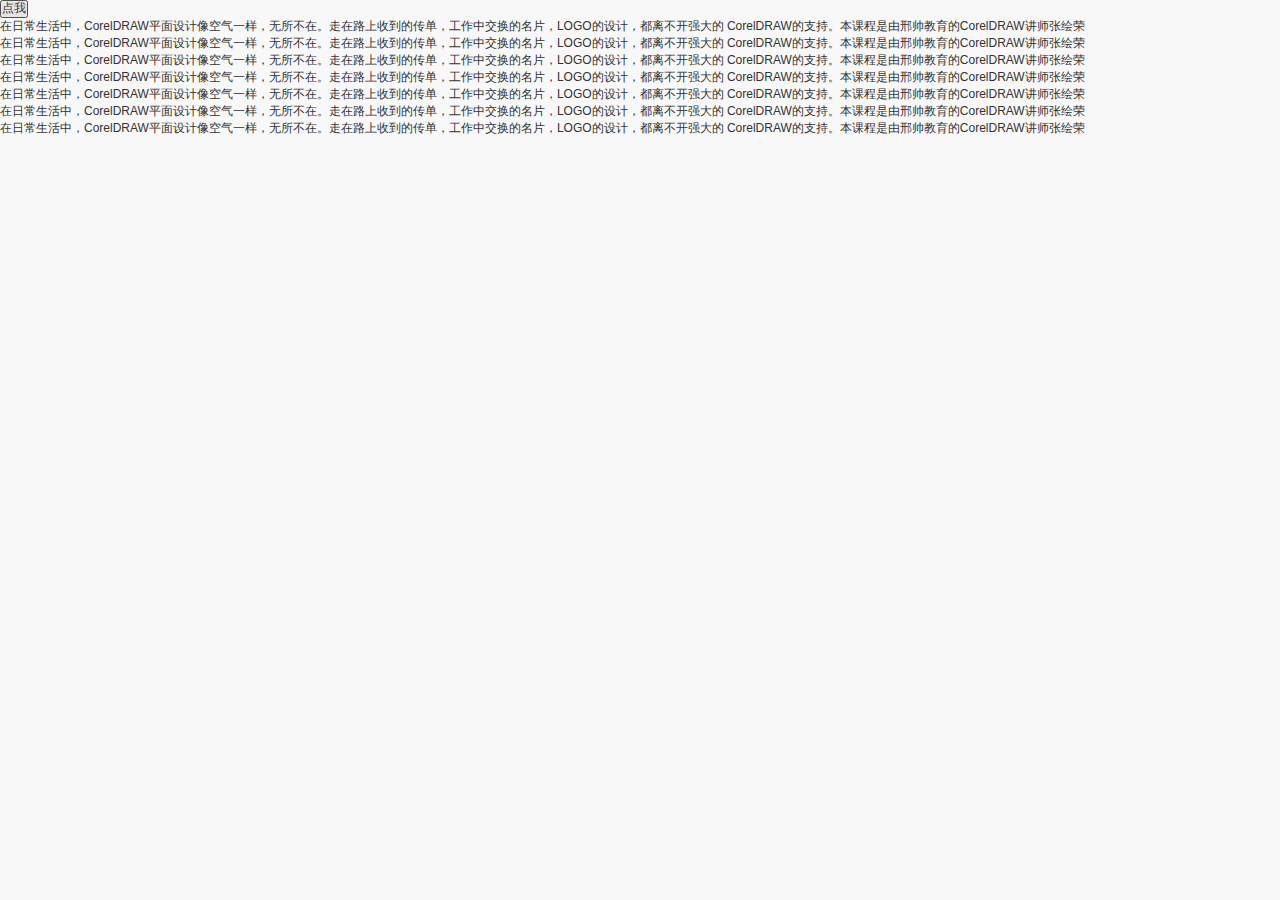
<file: modal-video.html>
<!DOCTYPE html>
<html lang="en">
<head>
    <meta charset="UTF-8">
    <title>modal-video</title>
    <style>
        .modal2 {
            display: none;
        }
        .m2-mask {
            width: 100%;
            height: 100%;
            top: 0;
            left: 0;
            position: fixed;
            background-color: #000;
            opacity: 0.7;
            filter: alpha(opacity=70);
        }
        .m2-video {
            width: 950px;
            height: 600px;
            background-color: #fff;
            position: fixed;
            left: 50%;
            top: 50%;
            margin-left: -475px;
            margin-top: -300px;
        }
        .m2-video h2 {
            font-size: 18px;
            color: #444;
            margin: 15px 0 0 23px;
        }
        .m2-video video {
            width: 95%;
            position: absolute;
            left: 50%;
            top: 60%;
            margin-bottom: 20px;
            transform: translate(-50%, -60%);
        }
        .m2-video-close {
            background: url("./img/close2.png") no-repeat;
            width: 23px;
            height: 22px;
            position: absolute;
            top: 5px;
            right: 5px;
            cursor: pointer;
        }
    </style>
    <link rel="stylesheet" href="./css/reset.css">
</head>
<body>
    <button class="org-play">点我</button>
    <p>在日常生活中，CorelDRAW平面设计像空气一样，无所不在。走在路上收到的传单，工作中交换的名片，LOGO的设计，都离不开强大的
        CorelDRAW的支持。本课程是由邢帅教育的CorelDRAW讲师张绘荣</p>
    <p>在日常生活中，CorelDRAW平面设计像空气一样，无所不在。走在路上收到的传单，工作中交换的名片，LOGO的设计，都离不开强大的
        CorelDRAW的支持。本课程是由邢帅教育的CorelDRAW讲师张绘荣</p>
    <p>在日常生活中，CorelDRAW平面设计像空气一样，无所不在。走在路上收到的传单，工作中交换的名片，LOGO的设计，都离不开强大的
        CorelDRAW的支持。本课程是由邢帅教育的CorelDRAW讲师张绘荣</p>
    <p>在日常生活中，CorelDRAW平面设计像空气一样，无所不在。走在路上收到的传单，工作中交换的名片，LOGO的设计，都离不开强大的
        CorelDRAW的支持。本课程是由邢帅教育的CorelDRAW讲师张绘荣</p>
    <p>在日常生活中，CorelDRAW平面设计像空气一样，无所不在。走在路上收到的传单，工作中交换的名片，LOGO的设计，都离不开强大的
        CorelDRAW的支持。本课程是由邢帅教育的CorelDRAW讲师张绘荣</p>
    <p>在日常生活中，CorelDRAW平面设计像空气一样，无所不在。走在路上收到的传单，工作中交换的名片，LOGO的设计，都离不开强大的
        CorelDRAW的支持。本课程是由邢帅教育的CorelDRAW讲师张绘荣</p>
    <p>在日常生活中，CorelDRAW平面设计像空气一样，无所不在。走在路上收到的传单，工作中交换的名片，LOGO的设计，都离不开强大的
        CorelDRAW的支持。本课程是由邢帅教育的CorelDRAW讲师张绘荣</p>
    <div class="modal2">
        <div class="m2-mask"></div>
        <div class="m2-video">
            <h2>请观看下面的视频</h2>
            <video src="http://mov.bn.netease.com/open-movie/nos/mp4/2014/12/30/SADQ86F5S_shd.mp4" controls="controls">
                您的浏览器不支持 video 标签。
            </video>
            <span class="m2-video-close"></span>
        </div>
    </div>

    <script src="js/myutil.js"></script>
    <script>
        function showVideo() {
            var playBtn = document.querySelector('.org-play');
            var closeBtn = document.querySelector('.m2-video-close');
            var modal2 = document.querySelector('.modal2');

            EventUtil.addHandler(playBtn, 'click', function () {
                modal2.style.display = 'block';
            });
            EventUtil.addHandler(closeBtn, 'click', function () {
                modal2.style.display = 'none';
            })
        }
        showVideo();
    </script>

</body>
</html>
</file>
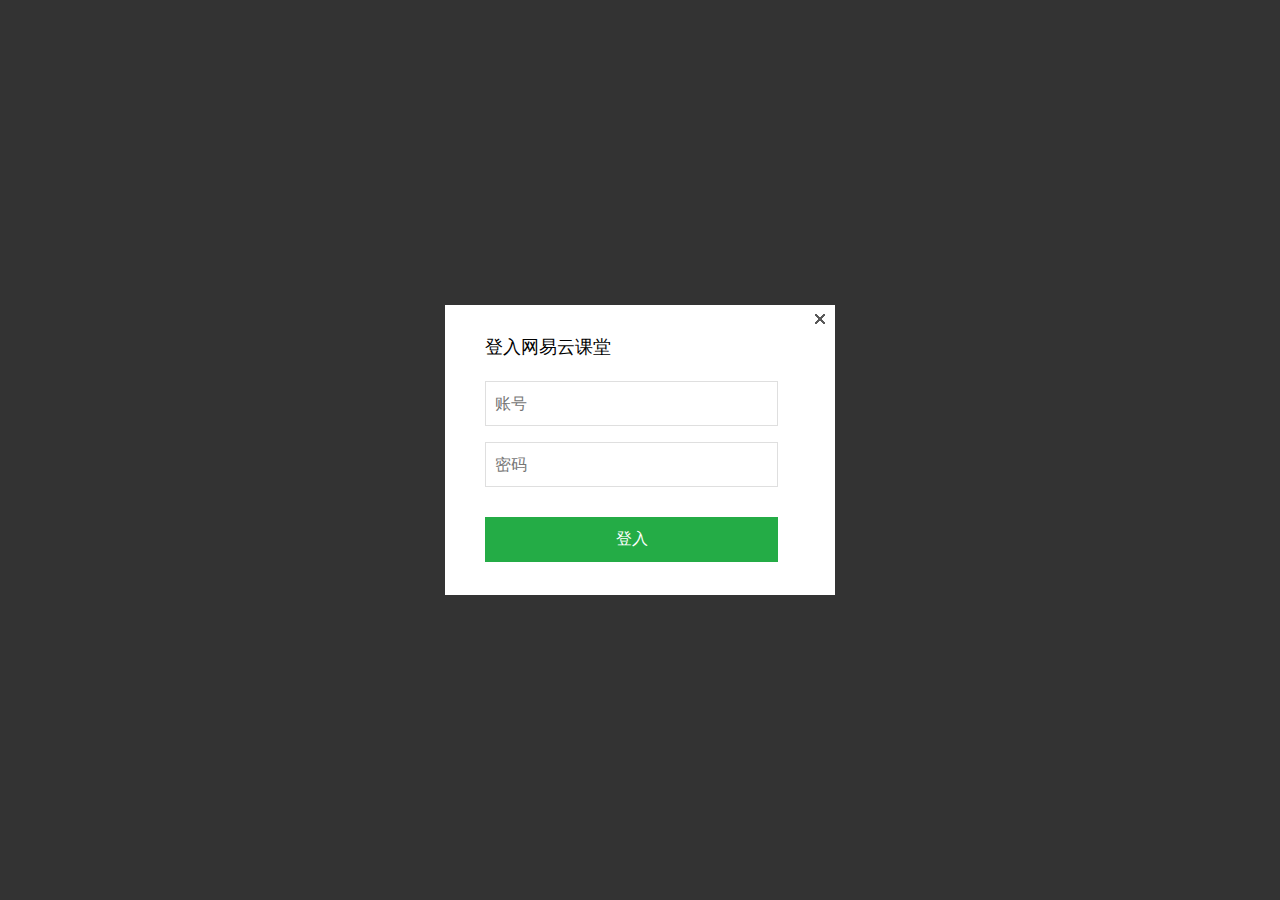
<file: modal.html>
<!DOCTYPE html>
<html lang="en">
<head>
    <meta charset="UTF-8">
    <title>登入框</title>
    <style>
        * {
            margin: 0;
            padding: 0;
        }
        .mask {
            width: 100%;
            height: 100%;
            position: fixed;
            background-color: #000;
            opacity: 0.8;
            filter: alpha(opacity=80);
        }
        .login {

            box-sizing: border-box;
            width: 390px;
            height: 290px;
            position: fixed;
            left: 50%;
            top: 50%;
            padding: 30px 52px 40px 40px;
            margin-left: -195px;
            margin-top: -145px;
            background-color: #fff;
        }
        .title {
            font-size: 18px;
            font-family: "Microsoft yahei";
        }
        .error {
            line-height: 22px;
            visibility: hidden;
        }
        .login input {
            width: 293px;
            height: 45px;
            border: 1px solid #dfdfdf;
            font-size: 16px;
            padding-left: 9px;
            margin-bottom: 16px;
            box-sizing: border-box;
        }
        .login button {
            width: 293px;
            height: 45px;
            color: #fff;
            text-align: center;
            background-color: #24ac46;
            border: none;
            margin-top: 14px;
            font-size: 16px;
            font-family: "Microsoft yahei";
        }
        .login span {
            position: absolute;
            background: url("img/close2.png") no-repeat;
            width: 23px;
            height: 22px;
            top: 2px;
            right: 3px;
        }
    </style>
</head>
<body>
<div class="modal">
    <div class="mask"></div>
    <div class="login">
        <div class="title">登入网易云课堂</div>
        <div class="error">错误提示</div>
        <form id="login" action="http://study.163.com /webDev/login.htm" method="get ">
            <input type="text" placeholder="账号">
            <input type="password" placeholder="密码">
            <button>登入</button>
            <span></span>
        </form>
    </div>
</div>
</body>
</html>
</file>
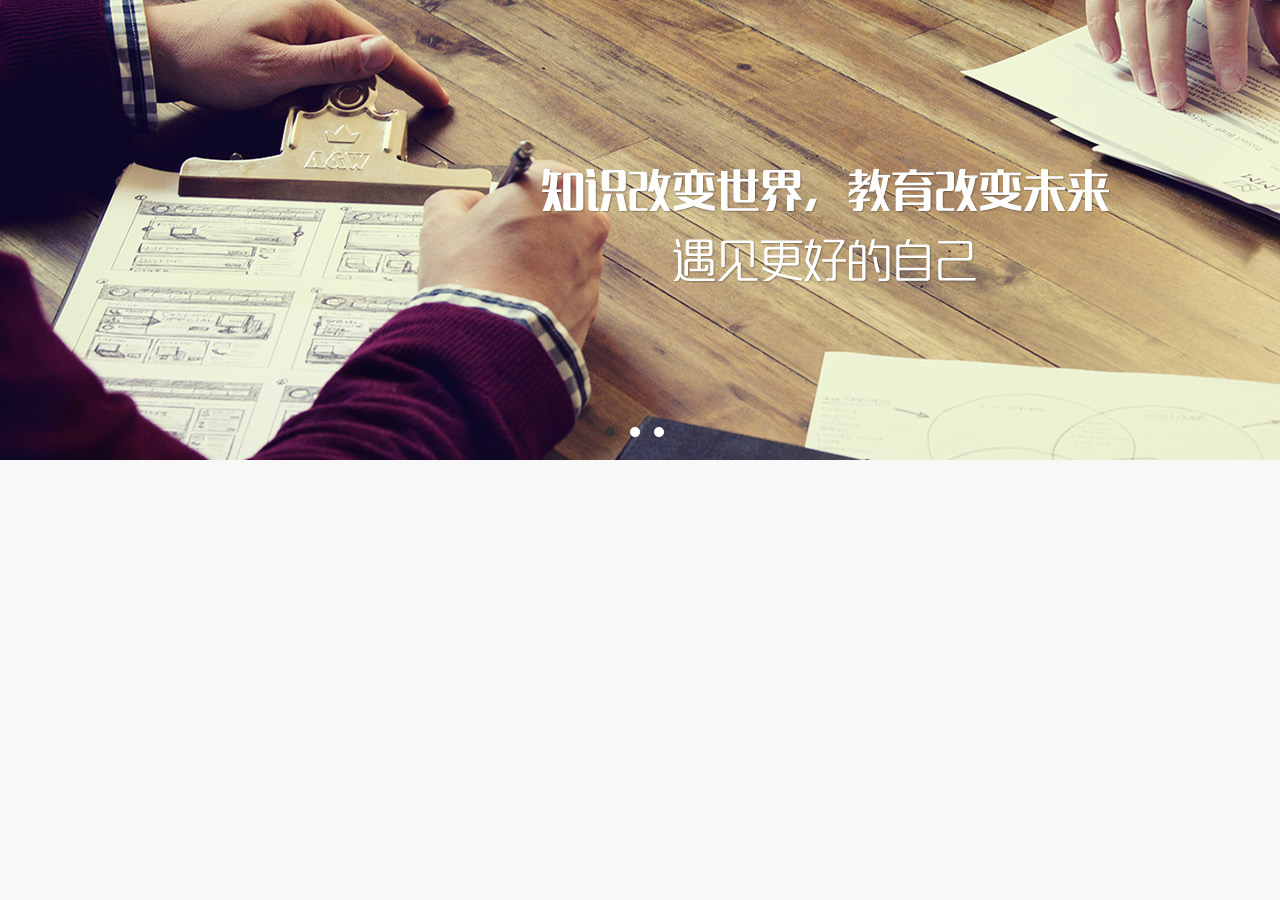
<file: slide.html>
<!DOCTYPE html>
<html lang="en">
<head>
    <meta charset="UTF-8">
    <title>轮播</title>
    <link rel="stylesheet" href="./css/reset.css">
    <style>
        /** {*/
            /*margin: 0;*/
            /*padding: 0;*/
        /*}*/
        .slide {
            position: relative;
            width: 100%;
            /*height: 460px;*/
        }
        .slide-list {
            width: 100%;
            height: 460px;
            font-size: 0;
            overflow: hidden;
            position: relative;
        }
        .slide-list img {
            /*max-width: 1652px;*/
        }
        .slide-list li {
            position: absolute;
            width: 100%;
            height: 460px;
            top: 0;
            left: 0;
            opacity: 0;
            filter: alpha(opacity=0);
        }
        .slide-list li.slide-current {
            opacity: 1;
            filter: alpha(opacity=1);
        }
        .ctrl {
            width: 100%;
            text-align: center;
            position: absolute;
            bottom: 20px;
            /*z-index: 10;*/
        }
        .ctrl li {
            display: inline-block;
            background: url("./img/spritesheet.png") no-repeat -5px -170px;
            width: 10px;
            height: 10px;
            margin-right: 11px;
        }
        .ctrl li.ctrl-current {
            display: inline-block;
            background: url("./img/spritesheet.png") no-repeat -5px -190px;
            width: 10px;
            height: 10px;
        }
    </style>
</head>
<body>
<div class="slide">
    <ul class="slide-list">
        <li class="slide-current">
            <a href="http://open.163.com/" target="_blank"><img src="img/banner1.jpg" alt="网易公开课"></a>
        </li>
        <li>
            <a href="http://study.163.com/" target="_blank"><img src="img/banner2.jpg" alt="云课堂"></a>
        </li>
        <li>
            <a href="http://www.icourse163.org/" target="_blank"><img src="img/banner3.jpg" alt="中国大学MOOC"></a>
        </li>
    </ul>
    <ul class="ctrl">
        <li class="ctrl-current"></li>
        <li></li>
        <li></li>
    </ul>
</div>


<script src="js/myutil.js"></script>
<script>

    function slide() {
        var oBox = document.querySelector('.slide');
        var aUl = oBox.getElementsByTagName("ul");
        var aImg = aUl[0].getElementsByTagName("li");
        var aNum = aUl[1].getElementsByTagName("li");
        var timer = play = null;
        var i = index = 0;

        //切换按钮
        for (i = 0; i < aNum.length; i++)
        {
            aNum[i].index = i;
            aNum[i].onmouseover = function ()
            {
                show(this.index)
            }
        }

        //鼠标划过关闭定时器
        oBox.onmouseover = function () {
            clearInterval(play)
        };

        //鼠标离开启动自动播放
        oBox.onmouseout = function () {
            autoPlay()
        };

        //自动播放函数
        function autoPlay () {
            play = setInterval(function () {
                index++;
                index >= aImg.length && (index = 0);
                show(index);
            },5000);
        }
        autoPlay();//应用

        //图片切换, 淡入淡出效果
        function show (a)
        {
            index = a;
            var alpha = 0;
            for (i = 0; i < aNum.length; i++)aNum[i].className = "";
            aNum[index].className = "ctrl-current";
            clearInterval(timer);

            for (i = 0; i < aImg.length; i++)
            {
                aImg[i].style.opacity = 0;
                aImg[i].style.filter = "alpha(opacity=0)";
            }

            timer = setInterval(function () {
                alpha += 5;
                alpha > 100 && (alpha =100);
                aImg[index].style.opacity = alpha / 100;
                aImg[index].style.filter = "alpha(opacity = " + alpha + ")";
                alpha == 100 && clearInterval(timer);
            },50);
        }
    }
    slide();


</script>
</body>
</html>
</file>
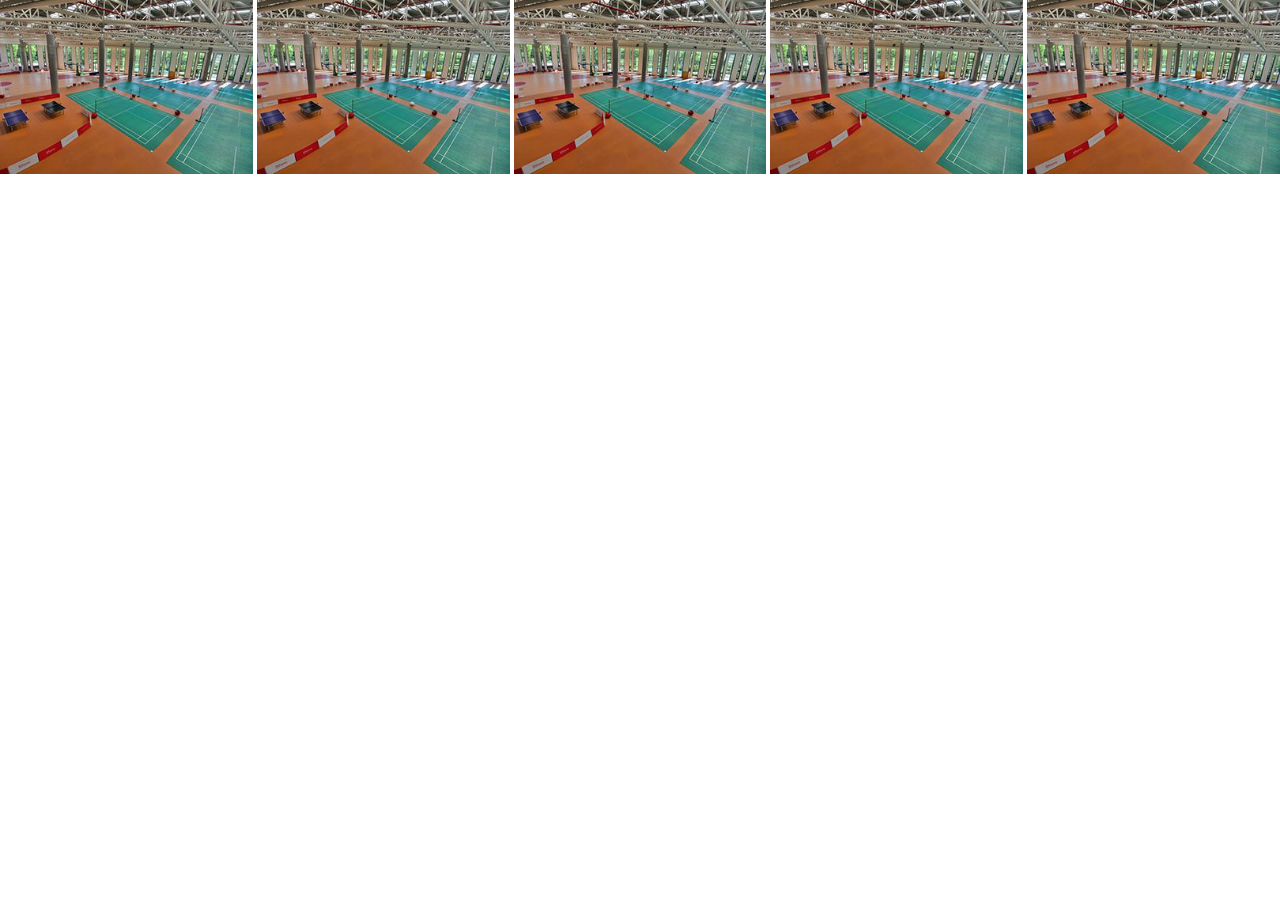
<file: test.html>
<!DOCTYPE html>
<html lang="en">
<head>
    <meta charset="UTF-8">
    <title>Title</title>
    <style>
        * {
            padding: 0;
            margin: 0;
        }
        .parent {
            width: 100%;
        }
        .row {
            margin-right: -4px;
            font-size: 0;
        }
        .parent img {
            position: relative;
            width: 20%;
            box-sizing: border-box;
            padding-right: 4px;
        }
    </style>
</head>
<body>
    <div class="parent">
        <div class="row">
            <img src="img/work-environment1.jpg" alt="">
            <img src="img/work-environment1.jpg" alt="">
            <img src="img/work-environment1.jpg" alt="">
            <img src="img/work-environment1.jpg" alt="">
            <img src="img/work-environment1.jpg" alt="">
        </div>

    </div>
</body>
</html>
</file>
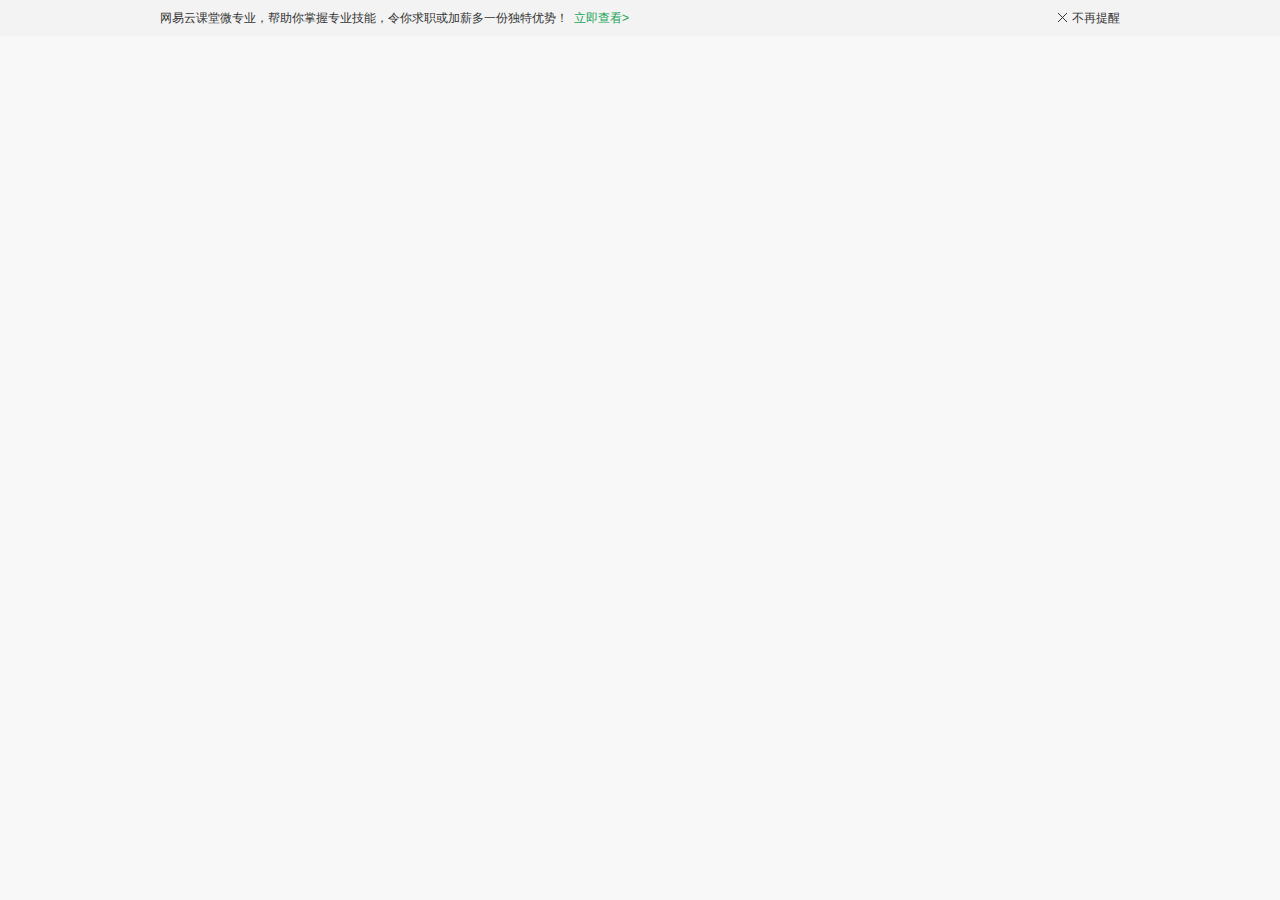
<file: topbar.html>
<!DOCTYPE html>
<html lang="en">
<head>
    <meta charset="UTF-8">
    <title>topbar</title>
    <link rel="stylesheet" href="./css/reset.css">
    <style>
        .cf::after {
            content: "";
            display: block;
            clear: both;
        }
        .float-l {
            float: left;
        }
        .float-r {
            float: right;
        }
        .cont-width {
            width: 960px;
            margin: 0 auto;
        }
/* 顶部信息条 */
        #top-bar {
            background-color: #f3f3f3;
            height: 36px;
            line-height: 36px;
        }
        #top-bar a {
            margin-left: 6px;
            color: #21a557;
        }
        .top-bar-close {
            cursor: pointer;
            float: right;
        }
        .top-bar-close::before {
            content: "";
            display: inline-block;
            background: url("img/spritesheet.png") no-repeat -5px -210px;
            width: 9px;
            height: 9px;
            margin-right: 5px;
        }
    </style>
</head>
<body>
    <!--<div class="top-bar">-->
        <!--<div class="cont-width">-->
            <!--<span>网易云课堂微专业，帮助你掌握专业技能，令你求职或加薪多一份独特优势！<a href="#">立即查看&gt;</a></span>-->
            <!--<span class="top-bar-close">不再提醒</span>-->
        <!--</div>-->
    <!--</div>-->

    <div id="top-bar">
        <div class="cont-width">
            <span>网易云课堂微专业，帮助你掌握专业技能，令你求职或加薪多一份独特优势！<a href="#">立即查看&gt;</a></span>
            <span class="top-bar-close">不再提醒</span>
        </div>
    </div>

    <script src="js/myutil.js"></script>
    <script>
        function closeTopBar() {
            var topBar = document.querySelector('#top-bar');
            var topClose = topBar.querySelector('.top-bar-close');
            if (CookieUtil.get('closeTopBar')) {
                topBar.style.display = 'none';
            } else {
                EventUtil.addHandler(topClose, 'click', function () {
                    CookieUtil.set('closeTopBar', true, new Date(new Date().getTime() + 86400000));
                    topBar.style.display = 'none';
                })
            }
        }
        closeTopBar();
    </script>
</body>
</html>
</file>
<file: css/index.css>
@charset "utf-8";
/* 引入外部字体 */
@font-face {
    font-family: "GillSansMT";
    src: url("../font/GillSansMT.ttf");
}


.cf::after {
    content: "";
    display: block;
    clear: both;
}

.container {
    min-width: 1080px;
}


/* 通知栏 */
.notice {
    background-color: #f3f3f3;
    height: 36px;
    line-height: 36px;
}
.contWidth {
    margin: 0 auto;
    width: 960px;
}
.contWidth a {
    margin-left: 6px;
    color: #21a557;
}
.contWidth a::after {
    content: ">";
    display: inline-block;
}

.close {
    float: right;
    position: relative;
    cursor: pointer;
}
.close::before {
    content: "";
    display: block;
    position: absolute;
    left: -15px;
    top: 14px;
    width: 9px;
    height: 9px;
    background: url("../img/spritesheet.png") no-repeat -5px -210px;
}


/* header头部导航 */
header {
    width: 960px;
    height: 90px;
    line-height: 90px;
    margin: 0 auto;
}
.logo,
.follow {
    float: left;
}
.nav {float: right}

/* logo部分 */
.logo h1 {
    margin: 0;
}
.logo-en {
    font: 28px "GillSansMT";
    color: #39a030;
}
.logo-bar {
    background: url("../img/spritesheet.png") no-repeat -5px -254px;
    width: 1px;
    height: 18px;
    display: inline-block;
    margin: 0 4px 0 2px;
}
.logo-cn {
    font: 22px "Hiragino Sans GB";
    vertical-align: 2px;
}
/* 关注部分 */
.followed {
    background-color: #21a557;
    color: #fff;
    margin: 0 15px 0 30px;
    display: inline-block;
    text-align: center;
    width: 55px;
    height: 20px;
    line-height: 20px;
    border-radius: 2px;
    cursor: pointer;
}
.followed:hover {
    background-color: #2fb556;
}
.followed::before {
    content: "";
    display: inline-block;
    background: url("../img/plus.png") no-repeat;
    width: 8px;
    height: 8px;
    margin-right: 3px;
    vertical-align: 5%;
}
.follow-num::before {
    content: "粉丝";
    display: inline-block;
    color: #666;
    margin-right: 6px;
}

/* 取消关注 */
.unfollowed {
    display: none;
    text-align: center;
    background-color: #f8f8f8;
    border: 1px solid #efefef;
    border-radius: 2px;
    margin: 0 15px 0 30px;
    width: 107px;
    height: 20px;
    line-height: 20px;
}
.unfollowed:hover {
    background-color: #fff;
}
.unfollowed-focus::before {
    content: "";
    display: inline-block;
    width: 11px;
    height: 9px;
    margin-right: 5px;
    background: url("../img/spritesheet.png") no-repeat -5px -340px;
}
.unfollowed-bar {
    color: #ccc;
    margin: 0 4px 0 5px;
}
.unfollowed-cancel {
    color: #999;
    cursor: pointer;
}
.unfollowed-cancel:hover {
    color: #21a557;
    text-decoration: underline;
}


/* 课程导航 */
.nav li {
    float: left;
}
.nav a {
    font: 16px "Hiragino Sans GB";
    color: #666;
    margin-left: 55px;
}
.nav a:hover {
    color: #39a030;
}
.search {
    margin-left: 30px;
    background: url("../img/spritesheet.png") no-repeat -5px -282px;
    width: 19px;
    height: 19px;
    cursor: pointer;
    margin-top: 35px;
}
.search:hover {
    background-position: -5px -311px;
}


/* body部分 */
.bd {
    /*overflow-x: hidden;*/
}
/* 轮播图 */
#slide {
    position: relative;
}
.slide-list {
    width: 100%;
    height: 460px;
    font-size: 0;
    overflow: hidden;
    position: relative;
}
.slide-list img {
    max-width: 1652px;
}
.slide-list li {
    position: absolute;
    top: 0;
    left: 0;
    opacity: 0;
    filter: alpha(opacity=0);
}
/* IE9载入有BUG，第一张图的opacity=1无效 */
.slide-list li.slide-current {
    opacity: 1;
    filter: alpha(opacity=1);
}
.ctrl {
    width: 100%;
    text-align: center;
    position: absolute;
    bottom: 20px;
}
.ctrl li {
    display: inline-block;
    background: url("../img/spritesheet.png") no-repeat -5px -170px;
    width: 10px;
    height: 10px;
    margin-right: 11px;
}
.ctrl li.ctrl-current {
    display: inline-block;
    background: url("../img/spritesheet.png") no-repeat -5px -190px;
    width: 10px;
    height: 10px;
}

/* 产品介绍 */
.product {
    width: 960px;
    margin: 0 auto;
}
.prod-row {
    margin: 60px -80px 35px 0;
}
.prod-info {
    padding-right: 80px;
    float: left;
    width: 33.3333%;
    box-sizing: border-box;
}
.prod-info img {
    float: left;
    padding-right: 20px;
}
.prod-content {
    overflow: hidden;
}
.prod-content h2 {
    font-size: 22px;
    font-weight: 700;
}
.prod-content p {
    margin: 20px 0 33px;
    text-align: justify;
    color: #666;
}
.prod-content a {
    font-size: 14px;
    color: #39a030;
}
.prod-content a:hover {
    text-decoration: underline;
}


/* 办公环境 */

.office {
    overflow: hidden;
}
.officeWidth {
    position: relative;
    left: 50%;
    margin-left: -812px;
    width: 1616px;
    font-size: 0;
}

.office img {
    box-sizing: border-box;
    padding-left:4px;
    float: left;
    width: 20%;
}

/* 课程和排行 */
.courseRank {
    width: 960px;
    margin: 80px auto;
}
.main {
    width: 715px;
    float: left;
    margin-right: 20px;
}
.side {
    float: left;
    width: 223px;
}
/* 选项卡 */
.tab {
    width: 440px;
    text-align: center;
    margin-bottom: 20px;
    box-shadow: 0 1px 1px #333;
    cursor: pointer;
}
.tab li {
    float: left;
    font-size: 20px;
    width: 220px;
    height: 50px;
    line-height: 50px;
}
.tab1 {
    background-color: #39a030;
    color: #fff;
}
.tab2 {
    color: #333;
    background-color: #fff;
}

/* 详细课程 */
.course {
    margin: 0 -10px 20px;
}

.course-info {
    box-sizing: border-box;
    width: 225px;
    box-shadow: 0 1px 1px #333;
    float: left;
    margin: 10px;
}
.course-img {
    padding: 0 1px;
}
.course-content {
    padding: 10px 5px;
}

.crs-author {
    margin-top: 5px;
    color: #999;
}
.crs-star {
    display: inline-block;
    border: 1px solid #ddd;
    border-radius: 3px;
    padding: 2px;
    margin: 6px 0;
    color: #ddd;
}
.crs-star::before {
    content: "";
    display: inline-block;
    background: url("../img/spritesheet.png") no-repeat -5px -229px;
    width: 15px;
    height: 15px;
    margin-right: 5px;
    vertical-align: middle;
}
.crs-price {
    color: #ff3f00;
}
.limited {
    text-overflow: ellipsis;
    overflow: hidden;
    white-space: nowrap;
}
/* 页码 */
.page {
    font-size: 14px;
    text-align: right;
    margin-bottom: 40px;
}
.page span {
    text-align: center;
    display: inline-block;
    width: 20px;
    height: 20px;
    cursor: pointer;
    vertical-align: middle;
}
.page span:hover {
    color: #fff;
    background-color: #9dd8b1;
}
.page .prev {
    background: url("../img/rect-lf.png");
    width: 30px;
    height: 20px;
}
.page .next {
    background: url("../img/rect-rt.png");
    width: 30px;
    height: 20px;
}

/* 侧边栏 */

/* 机构简介 */
.org-info {
    background-color: #fff;
    margin-bottom: 20px;
    /*box-shadow: 0 1px 1px #ddd;*/
}
.org-info:hover {
    box-shadow: 0 1px 1px #ddd;
}
.org-info h2 {
    font-size: 16px;
    padding: 20px;
    border-bottom: 1px solid #eee;
}
.org-video {
    position: relative;
    padding: 20px;
}
.org-video p {
    font-size: 14px;
    color: #666;
    margin-bottom: 8px;
}

.org-play {
    position: absolute;
    background: url("../img/play.png") no-repeat;
    width: 46px;
    height: 46px;
    top: 80px;
    left: 85px;
    opacity: .5;
    filter: alpha(opacity=50);
    cursor: pointer;
}
.org-video span:hover {
    opacity: 1;
    filter: alpha(opacity=100);
}

/* 排行榜 */
.rank {
    background-color: #fff;
    /*box-shadow: 0 1px 1px #ddd;*/
}
.rank:hover {
    box-shadow: 0 1px 1px #ddd;
}
.rank h2 {
    font-size: 16px;
    padding: 20px;
    border-bottom: 1px solid #eee;
}
.rank-items {
    padding: 0 20px 20px;
}
.rank-item {
    margin-top: 20px;
}
.item-face {
    float: left;
    margin-right: 12px;
}
.item-content {
    overflow: hidden;
}
.item-content p {
    margin-bottom: 10px;
}
.item-content span {
    display: block;
}
.item-content span::before {
    content: "";
    display: inline-block;
    background: url("../img/spritesheet.png") no-repeat -5px -229px;
    width: 15px;
    height: 15px;
    vertical-align: middle;
    margin-right: 4px;
}

/* footer */
footer {
    height: 262px;
    color: #929496;
    background-color: #2c3339;
}
.footWidth {
    width: 960px;
    margin: 0 auto;
    padding: 80px 0;
}
.foot-logo h1 {
    color: #39a030;
}
.copyrght {
    font-size: 12.5px;
    line-height: 2;
    margin-top: 28px;
}
.link {
    margin-left: 150px;
}
.link li,
.aboutme li ,
.more li {
    font-size: 15px;
    margin-bottom: 10px;
}
.link a {
    color: #929496;
    font-size: 15px;
}
.link a:hover {
    text-decoration: underline;
}
.foot-logo,
.link,
.aboutme,
.more {
    float: left;
}

.aboutme,
.more {
    margin-left: 100px;
}
.weibo::after {
    content: "";
    display: inline-block;
    background: url("../img/spritesheet.png") no-repeat -5px -359px;
    width: 20px;
    height: 16px;
    margin-left: 10px;
    vertical-align: bottom;
}
.footWidth li:nth-child(1) {
    font-size: 12.5px;
}

/* 登入窗口*/
.mask {
    width: 100%;
    height: 100%;
    position: fixed;
    background-color: #000;
    opacity: 0.8;
    filter: alpha(opacity=80);
    top: 0;
    left: 0;
}
.login {

    box-sizing: border-box;
    width: 390px;
    height: 290px;
    position: fixed;
    left: 50%;
    top: 50%;
    padding: 30px 52px 40px 40px;
    margin-left: -195px;
    margin-top: -145px;
    background-color: #fff;
}
.title {
    font-size: 18px;
}
.error {
    line-height: 22px;
    visibility: hidden;
    color: #f00;
}
.login input {
    width: 293px;
    height: 45px;
    border: 1px solid #dfdfdf;
    font-size: 16px;
    padding-left: 9px;
    margin-bottom: 16px;
    box-sizing: border-box;
}
.login button {
    width: 293px;
    height: 45px;
    color: #fff;
    text-align: center;
    background-color: #24ac46;
    border: none;
    margin-top: 14px;
    font-size: 16px;
}
.login span {
    position: absolute;
    background: url("../img/close2.png") no-repeat;
    width: 23px;
    height: 22px;
    top: 2px;
    right: 3px;
    cursor: pointer;
}

/* 视频窗口 */
.modal2 {
    display: none;
}

.m2-mask {
    width: 100%;
    height: 100%;
    top: 0;
    left: 0;
    position: fixed;
    background-color: #000;
    opacity: 0.8;
    filter: alpha(opacity=80);
}
.m2-video {
    width: 950px;
    height: 600px;
    background-color: #fff;
    position: fixed;
    left: 50%;
    top: 50%;
    margin-left: -475px;
    margin-top: -300px;
}
.m2-video h2 {
    font-size: 18px;
    color: #444;
    margin: 15px 0 0 23px;
}
.m2-video video {
    width: 95%;
    position: absolute;
    left: 50%;
    top: 60%;
    margin-bottom: 20px;
    transform: translate(-50%, -60%);
}
.m2-video-close {
    background: url("../img/close2.png") no-repeat;
    width: 23px;
    height: 22px;
    position: absolute;
    top: 5px;
    right: 5px;
    cursor: pointer;
}
</file>
<file: rebuild/css/index.css>
@charset 'utf-8';

/* 自定义字体 */

@font-face {
    font-family: 'GillSansMT';
    src: url('../font/GillSansMT.ttf');
}


/* 通用样式 */

.cf::after {
    display: block;
    clear: both;
    content: '';
}

.float-l {
    float: left;
}

.float-r {
    float: right;
}

.cont-width {
    width: 78%;
    margin: 0 auto;
}

.font-limited {
    overflow: hidden;
    white-space: nowrap;
    text-overflow: ellipsis;
}

.container {
    /*min-width: 94.0625%;*/
}


/* 顶部通知栏 */

#top-bar {
    line-height: 36px;
    height: 36px;
    background-color: #f3f3f3;
}

#top-bar a {
    margin-left: 6px;
    color: #21a557;
}

.top-bar-close {
    float: right;
    cursor: pointer;
}

.top-bar-close::before {
    display: inline-block;
    width: 9px;
    height: 9px;
    margin-right: 5px;
    content: '';
    background: url('../img/css-sprite.png') no-repeat -64px -411px;
}


/* 头部 */

header {
    line-height: 90px;
    height: 90px;
}


/* logo部分 */

.logo {
    margin-top: 5px;
    margin-right: 30px;
}

.logo-en {
    font: 28px 'GillSansMT';
    color: #39a030;
}

.logo-bar {
    display: inline-block;
    width: 1px;
    height: 18px;
    margin: 0 4px 0 2px;
    background: url('../img/css-sprite.png') no-repeat -73px -356px;
}

.logo-cn {
    font: 22px 'Hiragino Sans GB';
    vertical-align: 10%;
}


/* 关注部分 */

.followed {
    line-height: 20px;
    display: inline-block;
    width: 55px;
    height: 20px;
    cursor: pointer;
    text-align: center;
    color: #fff;
    border-radius: 3px;
    background-color: #21a557;
}

.followed::before {
    display: inline-block;
    width: 8px;
    height: 8px;
    margin: 0 5px 1px 0;
    content: '';
    background: url('../img/css-sprite.png') no-repeat -72px -382px;
}

.followed:hover {
    background-color: #2fb556;
}

.unfollowed {
    line-height: 20px;
    display: none;
    width: 107px;
    height: 20px;
    text-align: center;
    border: 1px solid #efefef;
    border-radius: 3px;
    background-color: #f8f8f8;
}

.unfollowed:hover {
    background-color: #fff;
}

.unfollowed::before {
    display: inline-block;
    width: 11px;
    height: 9px;
    margin-right: 2px;
    content: '';
    background: url('../img/css-sprite.png') no-repeat -66px -270px;
}

.unfollowed-bar {
    margin: 0 4px 0 5px;
    color: #ccc;
}

.unfollowed-cancel {
    cursor: pointer;
    color: #999;
}

.unfollowed-cancel:hover {
    text-decoration: underline;
    color: #21a557;
}

.follow-num {
    margin-left: 15px;
}

.follow-num::before {
    display: inline-block;
    margin-right: 6px;
    content: '粉丝';
    color: #666;
}


/* 导航部分 */

nav a {
    font: 16px 'Hiragino Sans GB';
    margin-left: 55px;
    color: #666;
}

nav a:hover {
    color: #39a030;
}

.nav-search {
    display: inline-block;
    width: 19px;
    height: 19px;
    margin-left: 30px;
    cursor: pointer;
    vertical-align: middle;
    background: url('../img/css-sprite.png') no-repeat -43px -382px;
}

.nav-search:hover {
    background-position: -10px -388px;
}


/* 登入modal */

#login-modal {
    display: none;
}

.mask {
    position: fixed;
    top: 0;
    left: 0;
    width: 100%;
    height: 100%;
    opacity: .8;
    background-color: #000;
    filter: alpha(opacity=80);
}

.login {
    position: fixed;
    top: 50%;
    left: 50%;
    box-sizing: border-box;
    width: 390px;
    height: 290px;
    margin-top: -145px;
    margin-left: -195px;
    padding: 30px 52px 40px 40px;
    background-color: #fff;
}

.title {
    font-size: 18px;
}

.error,
.error2 {
    line-height: 22px;
    visibility: hidden;
    color: #f00;
}

.login input {
    font-size: 16px;
    box-sizing: border-box;
    width: 293px;
    height: 45px;
    padding-left: 9px;
    border: 1px solid #dfdfdf;
    box-shadow: inset 2px 2px 0 0 #f1f1f1;
}

.login button {
    font-size: 16px;
    width: 293px;
    height: 45px;
    margin-top: 30px;
    text-align: center;
    color: #fff;
    border: none;
    background-color: #24ac46;
}

.login span {
    position: absolute;
    top: 2px;
    right: 3px;
    width: 23px;
    height: 22px;
    cursor: pointer;
    background: url('../img/css-sprite.png') no-repeat -10px -356px;
}


/* 轮播图 */

.slide {
    position: relative;
    width: 100%;
    height: 460px;
    margin-bottom: 60px;
}

.slide-list {
    font-size: 0;
    position: relative;
    overflow: hidden;
    width: 100%;
    height: 460px;
}

.slide-list img {
    min-width: 100%;
    /*height: auto;*/
}

.slide-list li {
    position: absolute;
    top: 0;
    left: 0;
    width: 100%;
    height: 460px;
    opacity: 0;
    filter: alpha(opacity=0);
}

.slide-list li.slide-current {
    opacity: 1;
    filter: alpha(opacity=1);
}

.ctrl {
    position: absolute;
    bottom: 20px;
    /* 100%宽度后水平居中 */

    width: 100%;
    text-align: center;
}

.ctrl li {
    display: inline-block;
    width: 10px;
    height: 10px;
    margin-right: 11px;
    background: url('../img/css-sprite.png') no-repeat -66px -289px;
}

.ctrl li.ctrl-current {
    display: inline-block;
    width: 10px;
    height: 10px;
    background: url('../img/css-sprite.png') no-repeat -66px -309px;
}


/* 产品介绍 */

.prod-row {
    margin: 0 -6.25% 35px 0;
}

.prod-info {
    float: left;
    box-sizing: border-box;
    width: 33.3333%;
    padding-right: 6.25%;
}

.prod-open {
    background: url('../img/css-sprite.png') no-repeat -10px -0;
}

.prod-yun {
    background: url('../img/css-sprite.png') no-repeat -10px -90px;
}

.prod-mooc {
    background: url('../img/css-sprite.png') no-repeat -10px -180px;
}

.prod-info span {
    float: left;
    width: 80px;
    height: 80px;
    padding-right: 20px;
    text-indent: -999em;
}

.prod-content {
    overflow: hidden;
}

.prod-content h2 {
    font-size: 22px;
    font-weight: 700;
}

.prod-content p {
    margin: 20px 0 33px;
    text-align: justify;
    color: #666;
}

.prod-content a {
    font-size: 14px;
    color: #39a030;
}

.prod-content a:hover {
    text-decoration: underline;
}


/* 办公环境 */

.office {
    width: 99.4%;
    margin: 0 auto;
}

.office-row {
    margin-right: -.3125%;
}

.office img {
    float: left;
    box-sizing: border-box;
    width: 20%;
    padding-right: .3125%;
}


/* 课程和排行 */

.courseRank {
    width: 1180px;
    margin: 80px auto;
}

.main {
    /*box-sizing: border-box;*/
    width: 960px;
}

@media screen and (max-width: 1204px) {
    .courseRank {
        width: 940px;
    }
    .main {
        width: 720px;
    }
}

.side {
    box-sizing: border-box;
    width: 220px;
}


/* 选项卡 */

.tab {
    width: 440px;
    margin-bottom: 20px;
    cursor: pointer;
    text-align: center;
    box-shadow: 0 1px 1px #333;
}

.tab li {
    font-size: 20px;
    line-height: 50px;
    float: left;
    width: 220px;
    height: 50px;
    color: #333;
    background-color: #fff;
}

.tab .tab-current {
    color: #fff;
    background-color: #39a030;
}


/* 课程 */

.course-li {
    position: relative;
    /*float: left;*/

    display: inline-block;
    margin: 0 20px 20px 0;
    box-shadow: 0 1px 1px #333;
}

.course-info {
    box-sizing: border-box;
    width: 220px;
    height: 245px;
}

.course-info img {
    width: 220px;
    height: 124px;
}

.crs-content {
    padding: 10px 5px;
}

.crs-provider {
    margin-top: 8px;
    color: #999;
}

.crs-count {
    display: inline-block;
    margin: 8px 0;
    padding: 2px;
    color: #ddd;
    border: 1px solid #ddd;
    border-radius: 3px;
}

.crs-count::before {
    display: inline-block;
    width: 15px;
    height: 15px;
    margin-right: 5px;
    content: '';
    vertical-align: middle;
    background: url('../img/css-sprite.png') no-repeat -39px -411px;
}

.crs-price {
    color: #ff3f00;
}


/* 课程hover样式 */

.hover-div {
    position: absolute;
    z-index: 50;
    top: 0;
    left: 0;
    overflow: hidden;
    box-sizing: border-box;
    width: 470px;
    height: 250px;
    padding-top: 20px;
    background-color: #fff;
    box-shadow: 0 1px 1px #333;
}

.hover-inner img {
    float: left;
    width: 220px;
    height: 124px;
    margin: 0 15px 0 20px;
}

.hover-inner h3 {
    font-size: 18px;
    margin-right: 20px;
    color: #666;
}

.hover-inner div {
    margin-top: 5px;
}

.inner-study::before {
    display: inline-block;
    width: 15px;
    height: 15px;
    margin-right: 5px;
    content: '';
    vertical-align: middle;
    background: url('../img/css-sprite.png') no-repeat -39px -411px;
}

.hover-descript {
    line-height: 27px;
    padding: 20px;
    background-color: #f8f8f8;
}


/* page */

#course-page {
    font-size: 14px;
    margin-right: 20px;
    margin-bottom: 40px;
    text-align: right;
}

#course-page .page-current {
    color: #9dd8b1;
}

#course-page i,
#course-page span {
    display: inline-block;
    width: 20px;
    height: 20px;
    cursor: pointer;
    text-align: center;
    vertical-align: middle;
}

#course-page span:hover {
    color: #fff;
    background-color: #9dd8b1;
}

#course-page .page-prev {
    width: 30px;
    height: 20px;
    background: url('../img/css-sprite.png') no-repeat -10px -326px;
}

#course-page .page-next {
    width: 30px;
    height: 20px;
    background: url('../img/css-sprite.png') no-repeat -50px -326px;
}


/* 组织机构和排行 */

.org-info {
    margin-bottom: 20px;
    background-color: #fff;
}

.org-info:hover {
    box-shadow: 0 1px 1px #ddd;
}

.org-info h2 {
    font-size: 16px;
    padding: 20px;
    border-bottom: 1px solid #eee;
}

.org-video {
    position: relative;
    padding: 20px;
}

.org-video p {
    font-size: 14px;
    margin-bottom: 8px;
    color: #666;
}

.org-play {
    position: absolute;
    top: 80px;
    left: 85px;
    width: 46px;
    height: 46px;
    cursor: pointer;
    opacity: .5;
    background: url('../img/css-sprite.png') no-repeat -10px -270px;
    filter: alpha(opacity=50);
}

.org-video span:hover {
    opacity: 1;
    filter: alpha(opacity=100);
}


/* 排行榜 */

.rank {
    background-color: #fff;
}

.rank:hover {
    box-shadow: 0 1px 1px #ddd;
}

.rank h2 {
    font-size: 16px;
    padding: 20px;
    border-bottom: 1px solid #eee;
}

.rank-items {
    overflow: hidden;
    height: 770px;
    padding: 0 20px 20px;
}

#rank-item li {
    margin-top: 20px;
}

#rank-item img {
    float: left;
    margin-right: 12px;
}

.rank-item-content {
    overflow: hidden;
    margin-bottom: 10px;
}

.rank-item-title {
    font-size: 14px;
    overflow: hidden;
    width: 120px;
    white-space: nowrap;
    text-overflow: ellipsis;
    color: #333;
}

.rank-item-user::before {
    display: inline-block;
    width: 15px;
    height: 15px;
    margin-right: 4px;
    content: '';
    vertical-align: middle;
    background: url('../img/css-sprite.png') no-repeat -39px -411px;
}


/* 视频modal */

.modal2 {
    display: none;
}

.m2-mask {
    position: fixed;
    top: 0;
    left: 0;
    width: 100%;
    height: 100%;
    opacity: .7;
    background-color: #000;
    filter: alpha(opacity=70);
}

.m2-video {
    position: fixed;
    top: 50%;
    left: 50%;
    width: 950px;
    height: 600px;
    margin-top: -300px;
    margin-left: -475px;
    background-color: #fff;
}

.m2-video h2 {
    font-size: 18px;
    margin: 15px 0 0 23px;
    color: #444;
}

.m2-video video {
    position: absolute;
    top: 60%;
    left: 50%;
    width: 95%;
    margin-bottom: 20px;
    transform: translate(-50%, -60%);
}

.m2-video-close {
    position: absolute;
    top: 5px;
    right: 5px;
    width: 23px;
    height: 22px;
    cursor: pointer;
    background: url('../img/css-sprite.png') no-repeat -10px -356px;
}


/* footer */

footer {
    height: 262px;
    color: #929496;
    background-color: #2c3339;
}

.footer {
    padding: 80px 0;
}

.footer-logo h1 {
    color: #39a030;
}

.copyrght {
    font-size: 12.5px;
    line-height: 2;
    margin-top: 28px;
}

.link {
    /*margin-left: 150px;*/
    margin-left: 11.71875%;
}

.link li,
.aboutme li,
.more li {
    font-size: 15px;
    margin-bottom: 10px;
}

.link a {
    font-size: 15px;
    color: #929496;
}

.link a:hover {
    text-decoration: underline;
}

.footer-logo,
.link,
.aboutme,
.more {
    float: left;
}

.aboutme,
.more {
    /*margin-left: 100px;*/
    margin-left: 7.8125%;
}

.weibo::after {
    display: inline-block;
    width: 20px;
    height: 16px;
    margin-left: 10px;
    content: '';
    vertical-align: bottom;
    background: url('../img/css-sprite.png') no-repeat -43px -356px;
}

.footer li:nth-child(1) {
    font-size: 12.5px;
}
</file>
